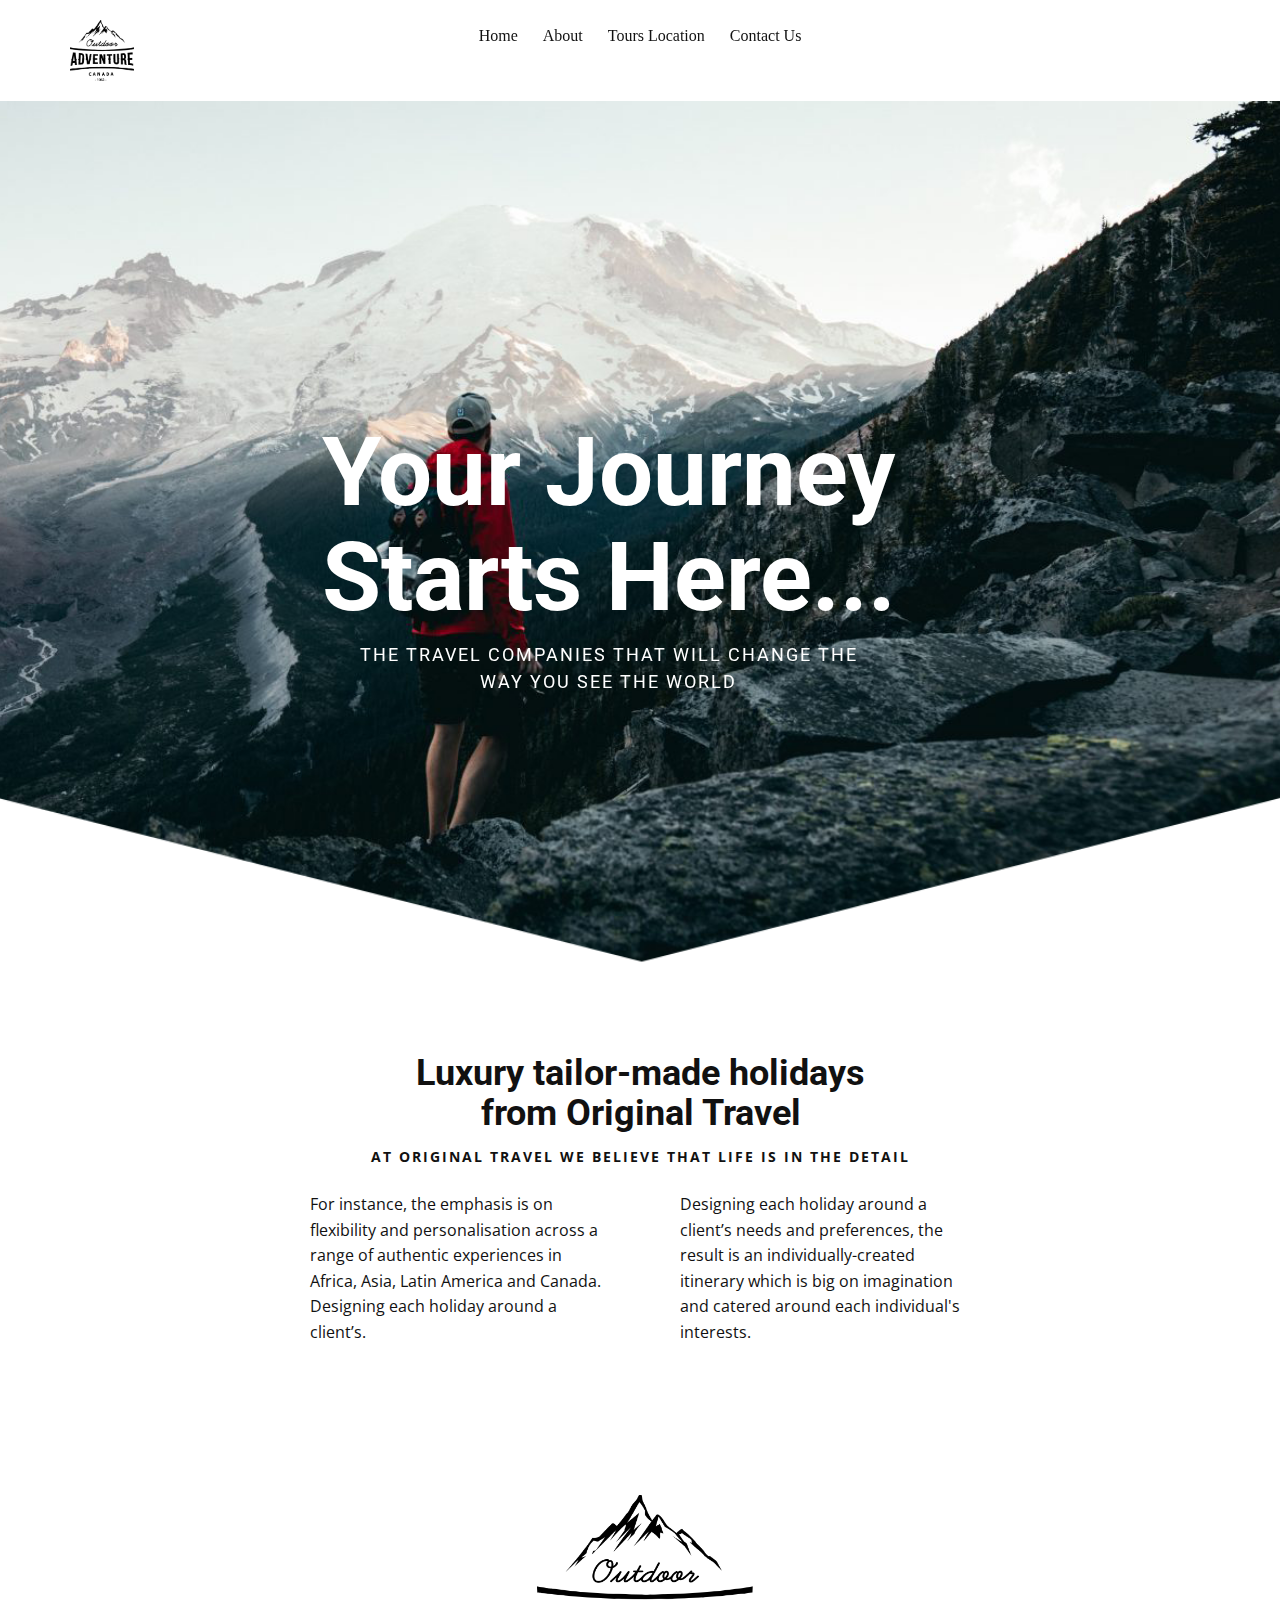
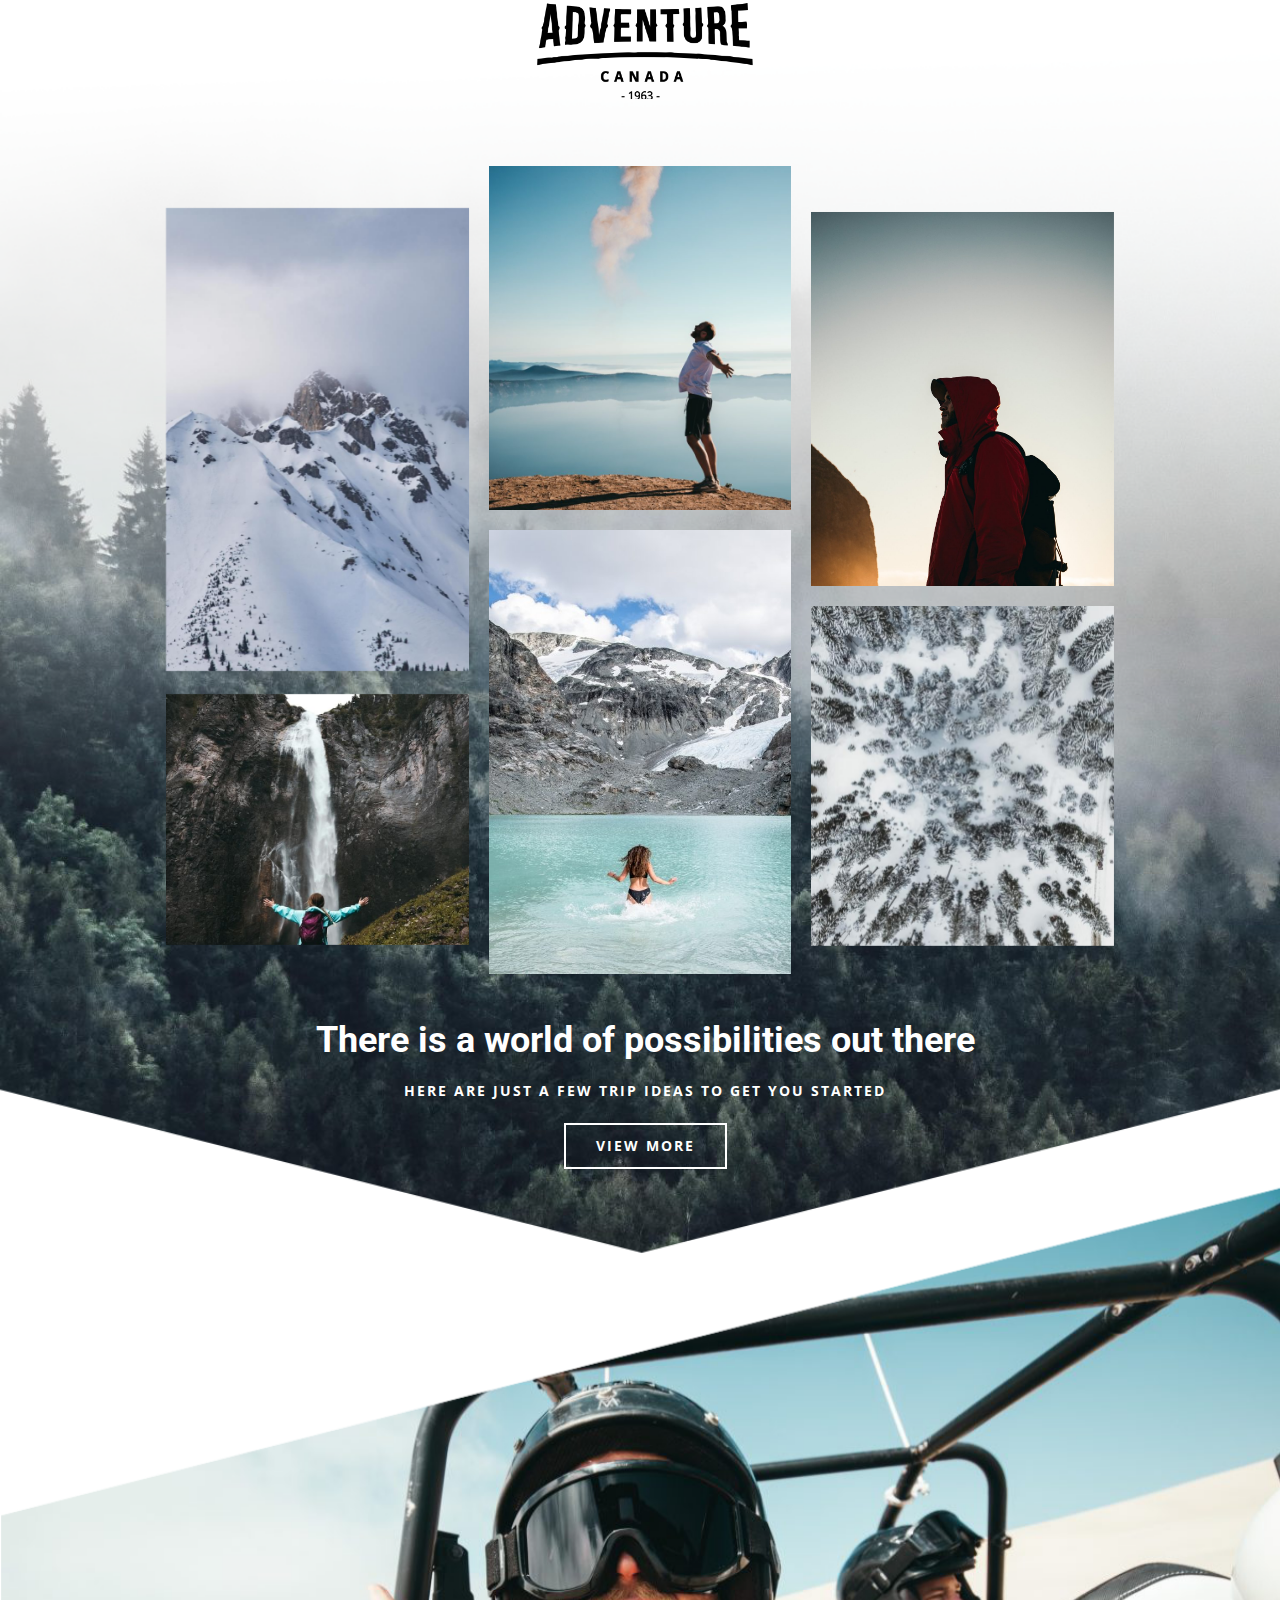
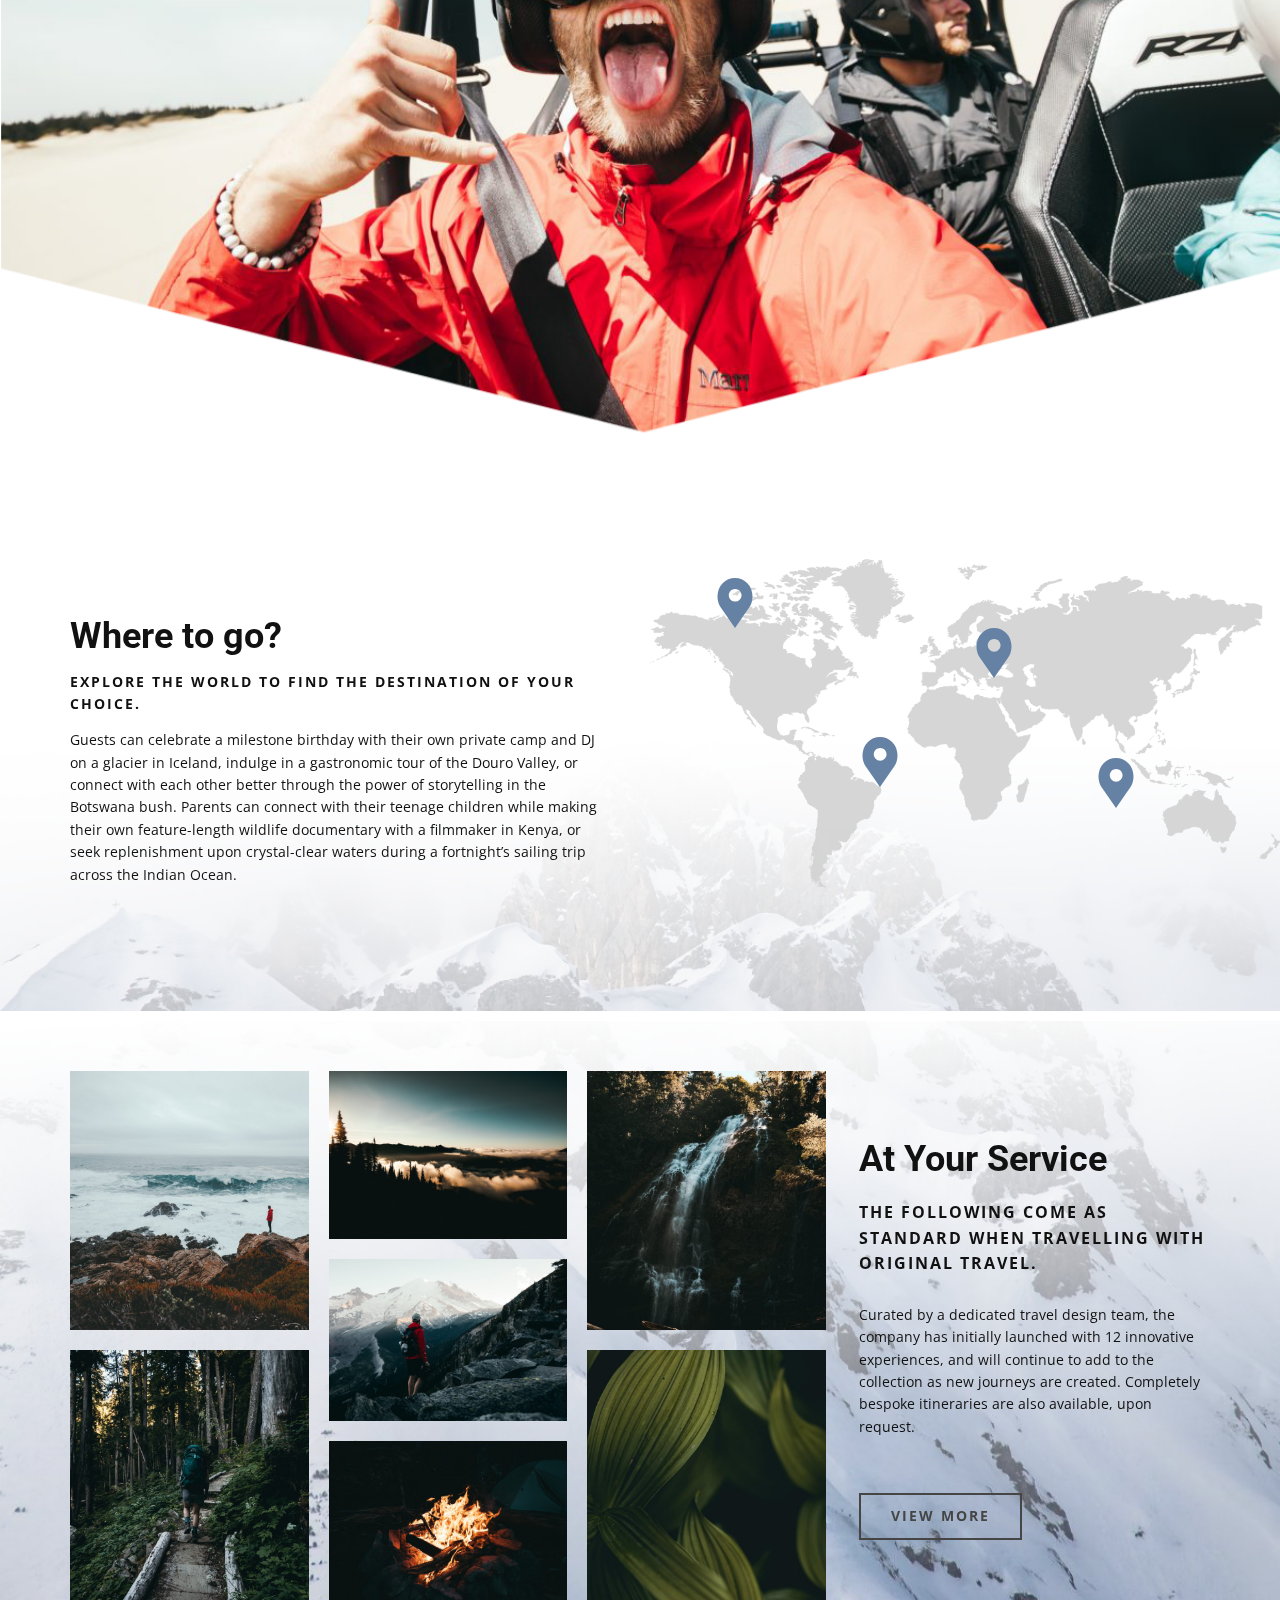
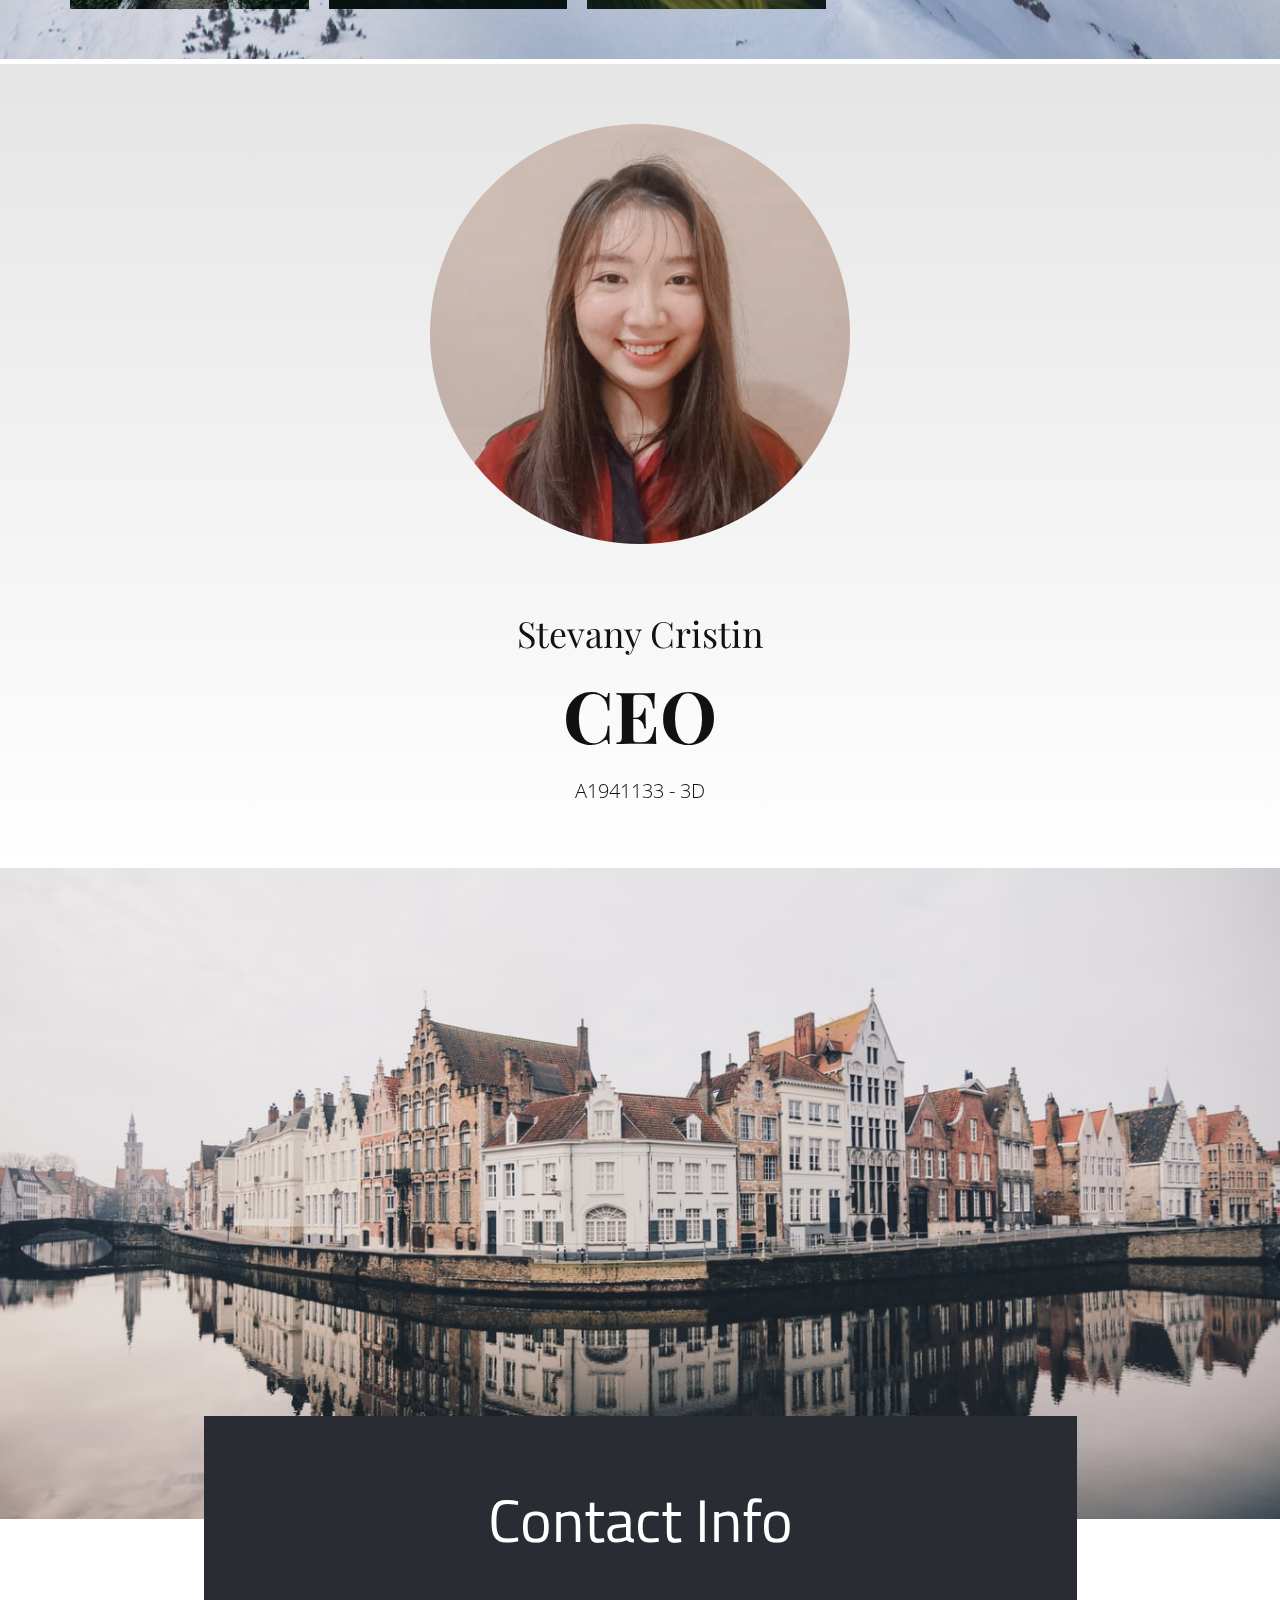
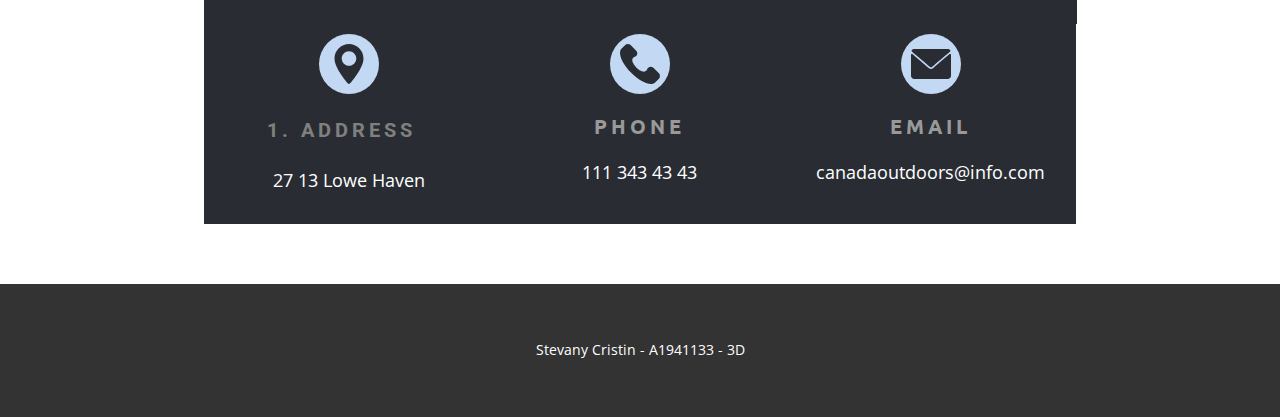
<file: index.html>
<!DOCTYPE html>
<html style="font-size: 16px;">
  <head>
    <meta name="viewport" content="width=device-width, initial-scale=1.0">
    <meta charset="utf-8">
    <meta name="keywords" content="Your Journey Starts Here..., Luxury tailor-made holidays from Original Travel, There is a world of possibilities out there, Where to go?, At Your Service">
    <meta name="description" content="">
    <meta name="page_type" content="np-template-header-footer-from-plugin">
    <title>Home</title>
    <link rel="stylesheet" href="page.css" media="screen">
<link rel="stylesheet" href="Home.css" media="screen">
    <script class="u-script" type="text/javascript" src="jquery.js" defer=""></script>
    <script class="u-script" type="text/javascript" src="page.js" defer=""></script>

    <link id="u-theme-google-font" rel="stylesheet" href="https://fonts.googleapis.com/css?family=Roboto:100,100i,300,300i,400,400i,500,500i,700,700i,900,900i|Open+Sans:300,300i,400,400i,600,600i,700,700i,800,800i">
    <link id="u-page-google-font" rel="stylesheet" href="https://fonts.googleapis.com/css?family=Playfair+Display:400,400i,700,700i,900,900i|Titillium+Web:200,200i,300,300i,400,400i,600,600i,700,700i,900|Roboto:100,100i,300,300i,400,400i,500,500i,700,700i,900,900i|Ubuntu:300,300i,400,400i,500,500i,700,700i">
    <link rel="icon" href="images/e7f30519174d8fa83955e6fcde111ddd.png" type="image/gif" sizes="16x16"> 
    
    <meta property="og:title" content="Home">
    <meta property="og:type" content="website">
    <meta name="theme-color" content="#73a3de">
    <link rel="canonical" href="index.html">
    <meta property="og:url" content="index.html">
  </head>
  <body data-home-page="Home.html" data-home-page-title="Home" class="u-body"><header class="u-clearfix u-header u-sticky u-header" id="sec-8d7c"><div class="u-clearfix u-sheet u-sheet-1">
        <nav class="u-align-center u-menu u-menu-dropdown u-nav-spacing-25 u-offcanvas u-menu-1">
          <div class="menu-collapse">
            <a class="u-btn-text u-button-style u-nav-link" href="#" style="padding: 4px 0px; font-size: calc(1em + 8px);">
              <svg class="u-svg-link" preserveAspectRatio="xMidYMin slice" viewBox="0 0 302 302" style="undefined"><use xmlns:xlink="http://www.w3.org/1999/xlink" xlink:href="#svg-7b92"></use></svg>
              <svg xmlns="http://www.w3.org/2000/svg" xmlns:xlink="http://www.w3.org/1999/xlink" version="1.1" id="svg-7b92" x="0px" y="0px" viewBox="0 0 302 302" style="enable-background:new 0 0 302 302;" xml:space="preserve" class="u-svg-content"><g><rect y="36" width="302" height="30"></rect><rect y="236" width="302" height="30"></rect><rect y="136" width="302" height="30"></rect>
</g><g></g><g></g><g></g><g></g><g></g><g></g><g></g><g></g><g></g><g></g><g></g><g></g><g></g><g></g><g></g></svg>
            </a>
          </div>
          <div class="u-custom-menu u-nav-container">
            <ul class="u-nav u-spacing-25 u-unstyled"><li class="u-nav-item"><a class="u-button-style u-nav-link" href="Home.html" style="padding: 8px 0px;">Home</a>
</li><li class="u-nav-item"><a class="u-button-style u-nav-link" href="Home.html#sec-81b7" data-page-id="363026681" style="padding: 8px 0px;">About</a>
</li><li class="u-nav-item"><a class="u-button-style u-nav-link" href="Tours-Location.html" style="padding: 8px 0px;">Tours Location</a>
</li><li class="u-nav-item"><a class="u-button-style u-nav-link" href="Home.html#carousel_9d54" data-page-id="363026681" style="padding: 8px 0px;">Contact Us</a>
</li></ul>
          </div>
          <div class="u-custom-menu u-nav-container-collapse">
            <div class="u-align-center u-black u-container-style u-inner-container-layout u-opacity u-opacity-95 u-sidenav">
              <div class="u-sidenav-overflow">
                <div class="u-menu-close"></div>
                <ul class="u-align-center u-nav u-popupmenu-items u-unstyled u-nav-2"><li class="u-nav-item"><a class="u-button-style u-nav-link" href="Home.html" style="padding: 8px 0px;">Home</a>
</li><li class="u-nav-item"><a class="u-button-style u-nav-link" href="Home.html#sec-81b7" data-page-id="363026681" style="padding: 8px 0px;">About</a>
</li><li class="u-nav-item"><a class="u-button-style u-nav-link" href="Tours-Location.html" style="padding: 8px 0px;">Tours Location</a>
</li><li class="u-nav-item"><a class="u-button-style u-nav-link" href="Home.html#carousel_9d54" data-page-id="363026681" style="padding: 8px 0px;">Contact Us</a>
</li></ul>
              </div>
            </div>
            <div class="u-black u-menu-overlay u-opacity u-opacity-70"></div>
          </div>
        </nav>
        <a href="#" class="u-image u-logo u-image-1" src="">
          <img src="images/e7f30519174d8fa83955e6fcde111ddd.png" class="u-logo-image u-logo-image-1">
        </a>
      </div></header> 
    <section class="u-clearfix u-expand-resize u-image u-section-1" id="sec-81b7">
      <div class="u-clearfix u-sheet u-sheet-1">
        <div class="u-align-center u-container-style u-expanded-width-lg u-expanded-width-md u-expanded-width-sm u-expanded-width-xs u-group u-group-1">
          <div class="u-container-layout u-valign-bottom u-container-layout-1">
            <h1 class="u-heading-font u-text u-text-body-alt-color u-title u-text-1" data-animation-name="fadeIn" data-animation-duration="1000" data-animation-delay="0">Your Journey Starts Here...</h1>
            <h6 class="u-text u-text-body-alt-color u-text-2" data-animation-name="fadeIn" data-animation-duration="1000" data-animation-delay="250">The Travel Companies That Will Change The Way You See The World</h6>
          </div>
        </div>
      </div>
    </section>
    <section class="u-clearfix u-white u-section-2" id="sec-4540">
      <div class="u-clearfix u-sheet u-sheet-1">
        <div class="u-clearfix u-expanded-width-md u-expanded-width-xs u-gutter-20 u-layout-wrap u-layout-wrap-1">
          <div class="u-layout">
            <div class="u-layout-col">
              <div class="u-size-30">
                <div class="u-layout-row">
                  <div class="u-align-center-sm u-container-style u-layout-cell u-left-cell u-right-cell u-size-60 u-layout-cell-1">
                    <div class="u-container-layout u-container-layout-1">
                      <h2 class="u-align-center-lg u-align-center-md u-align-center-xl u-align-center-xs u-text u-text-1">Luxury tailor-made holidays from Original Travel</h2>
                      <p class="u-align-center-lg u-align-center-md u-align-center-xl u-align-center-xs u-text u-text-2">At Original Travel we believe that life is in the detail</p>
                    </div>
                  </div>
                </div>
              </div>
              <div class="u-size-30">
                <div class="u-layout-row">
                  <div class="u-align-center-sm u-align-center-xs u-container-style u-layout-cell u-left-cell u-size-30 u-layout-cell-2">
                    <div class="u-container-layout u-valign-middle-sm u-valign-middle-xs u-container-layout-2">
                      <p class="u-text u-text-3">For instance, the emphasis is on flexibility and personalisation across a range of authentic experiences in Africa, Asia, Latin America and Canada. Designing each holiday around a client’s.</p>
                    </div>
                  </div>
                  <div class="u-align-center-sm u-align-center-xs u-container-style u-layout-cell u-right-cell u-size-30 u-layout-cell-3">
                    <div class="u-container-layout u-valign-middle-sm u-valign-middle-xs u-container-layout-3">
                      <p class="u-text u-text-4">Designing each holiday around a client’s needs and preferences, the result is an individually-created itinerary which is big on imagination and catered around each individual's interests.&nbsp;</p>
                    </div>
                  </div>
                </div>
              </div>
            </div>
          </div>
        </div>
      </div>
    </section>
    <section class="u-clearfix u-image u-image-contain u-section-3" id="sec-f822">
      <div class="u-clearfix u-sheet u-sheet-1">
        <img src="images/e7f30519174d8fa83955e6fcde111ddd.png" alt="" class="u-image u-image-default u-image-1" data-image-width="766" data-image-height="730">
        <div class="u-clearfix u-gutter-20 u-layout-wrap u-layout-wrap-1">
          <div class="u-layout">
            <div class="u-layout-row">
              <div class="u-size-20 u-size-30-md">
                <div class="u-layout-col">
                  <div class="u-container-style u-expand-resize u-layout-cell u-left-cell u-size-30 u-layout-cell-1" data-animation-name="fadeIn" data-animation-duration="1000" data-animation-delay="0">
                    <div class="u-container-layout">
                      <img class="u-expanded-width u-image u-image-2" src="images/5765c18309eb63c5b69a828f0081573b.jpeg">
                    </div>
                  </div>
                  <div class="u-container-style u-expand-resize u-layout-cell u-left-cell u-size-30 u-layout-cell-2">
                    <div class="u-container-layout">
                      <img class="u-expanded-width u-image u-image-3" src="images/0c531cdd36e02cad89be579e0556d38f.jpeg" data-animation-name="fadeIn" data-animation-duration="1000" data-animation-delay="0">
                    </div>
                  </div>
                </div>
              </div>
              <div class="u-size-20 u-size-30-md">
                <div class="u-layout-col">
                  <div class="u-container-style u-image u-layout-cell u-size-20 u-image-4" data-animation-name="fadeIn" data-animation-duration="1000" data-animation-delay="0">
                    <div class="u-container-layout"></div>
                  </div>
                  <div class="u-container-style u-hidden u-layout-cell u-size-20 u-layout-cell-4">
                    <div class="u-container-layout"></div>
                  </div>
                  <div class="u-container-style u-image u-layout-cell u-size-20 u-image-5" data-animation-name="fadeIn" data-animation-duration="1000" data-animation-delay="0">
                    <div class="u-container-layout"></div>
                  </div>
                </div>
              </div>
              <div class="u-size-20 u-size-60-md">
                <div class="u-layout-col">
                  <div class="u-container-style u-expand-resize u-layout-cell u-right-cell u-size-30 u-layout-cell-6">
                    <div class="u-container-layout">
                      <img class="u-expanded-width u-image u-image-6" src="images/7de6a9cf7f1e3f17e9c4431eb2aecf5b.jpeg" data-animation-name="fadeIn" data-animation-duration="1000" data-animation-delay="0">
                    </div>
                  </div>
                  <div class="u-container-style u-expand-resize u-layout-cell u-right-cell u-size-30 u-layout-cell-7">
                    <div class="u-container-layout">
                      <img class="u-expanded-width u-image u-image-7" src="images/039e5f77573daeb5bf9d94121f8120ed.jpeg" data-animation-name="fadeIn" data-animation-duration="1000" data-animation-delay="0">
                    </div>
                  </div>
                </div>
              </div>
            </div>
          </div>
        </div>
        <div class="u-align-center u-container-style u-expanded-width-xs u-group u-group-1">
          <div class="u-container-layout u-valign-middle u-container-layout-8">
            <h2 class="u-text u-text-body-alt-color u-text-1">There is a world of possibilities out there</h2>
            <p class="u-text u-text-body-alt-color u-text-2">Here are just a few trip ideas to get you started</p>
            <a href="Tours-Location.html" data-page-id="638321585" class="u-border-2 u-border-white u-btn u-button-style u-btn-1">View more</a>
          </div>
        </div>
      </div>
    </section>
    <section class="u-clearfix u-section-4" id="sec-0a56">
      <img src="images/358031b08eefaf6dd090cf867882e7b6.png" alt="" class="u-expanded-width u-image u-image-contain u-image-default u-image-1" data-animation-name="jackInTheBox" data-animation-duration="1000" data-animation-delay="0" data-animation-direction="">
      <div class="u-clearfix u-sheet u-sheet-1"></div>
    </section>
    <section class="u-clearfix u-image u-image-contain u-section-5" id="sec-f6d7">
      <div class="u-clearfix u-sheet u-sheet-1">
        <div class="u-clearfix u-expanded-width u-gutter-20 u-layout-wrap u-layout-wrap-1">
          <div class="u-gutter-0 u-layout">
            <div class="u-layout-row">
              <div class="u-align-center-sm u-align-left-lg u-align-left-md u-align-left-xl u-align-left-xs u-container-style u-layout-cell u-left-cell u-size-30 u-layout-cell-1" data-animation-name="fadeIn" data-animation-duration="1000" data-animation-delay="0">
                <div class="u-container-layout u-valign-middle u-container-layout-1">
                  <h2 class="u-text u-text-1">Where to go?</h2>
                  <p class="u-text u-text-2">Explore the world to find the destination of your choice.</p>
                  <p class="u-text u-text-3">Guests can celebrate a milestone birthday with their own private camp and DJ on a glacier in Iceland, indulge in a gastronomic tour of the Douro Valley, or connect with each other better through the power of storytelling
                                    in the Botswana bush.&nbsp;Parents can connect with their teenage children while making their own feature-length wildlife documentary with a filmmaker in Kenya, or seek replenishment upon crystal-clear waters during
                                    a fortnight’s sailing trip across the Indian Ocean.</p>
                </div>
              </div>
              <div class="u-container-style u-hidden-sm u-hidden-xs u-layout-cell u-right-cell u-size-30 u-layout-cell-2">
                <div class="u-container-layout">
                  <img src="images/c1ae1fd2697c8ef94d63084207a803de.png" alt="" class="u-image u-image-default u-opacity u-opacity-90 u-image-1" data-image-width="950" data-image-height="510"><span class="u-align-left-lg u-align-left-sm u-align-left-xl u-align-left-xs u-icon u-icon-circle u-text-palette-1-dark-1 u-icon-1" data-animation-name="slideIn" data-animation-duration="1000" data-animation-delay="750" data-animation-direction="Down"><svg class="u-svg-link" preserveAspectRatio="xMidYMin slice" viewBox="0 0 54.757 54.757" style="undefined"><use xmlns:xlink="http://www.w3.org/1999/xlink" xlink:href="#svg-9711"></use></svg><svg xmlns="http://www.w3.org/2000/svg" xmlns:xlink="http://www.w3.org/1999/xlink" version="1.1" id="svg-9711" x="0px" y="0px" viewBox="0 0 54.757 54.757" style="enable-background:new 0 0 54.757 54.757;" xml:space="preserve" class="u-svg-content"><path d="M40.94,5.617C37.318,1.995,32.502,0,27.38,0c-5.123,0-9.938,1.995-13.56,5.617c-6.703,6.702-7.536,19.312-1.804,26.952  L27.38,54.757L42.721,32.6C48.476,24.929,47.643,12.319,40.94,5.617z M27.557,26c-3.859,0-7-3.141-7-7s3.141-7,7-7s7,3.141,7,7  S31.416,26,27.557,26z"></path><g></g><g></g><g></g><g></g><g></g><g></g><g></g><g></g><g></g><g></g><g></g><g></g><g></g><g></g><g></g></svg></span><span class="u-icon u-icon-circle u-text-palette-1-dark-1 u-icon-2" data-animation-name="slideIn" data-animation-duration="1000" data-animation-delay="0" data-animation-direction="Down"><svg class="u-svg-link" preserveAspectRatio="xMidYMin slice" viewBox="0 0 54.757 54.757" style="undefined"><use xmlns:xlink="http://www.w3.org/1999/xlink" xlink:href="#svg-9711"></use></svg><svg xmlns="http://www.w3.org/2000/svg" xmlns:xlink="http://www.w3.org/1999/xlink" version="1.1" id="svg-9711" x="0px" y="0px" viewBox="0 0 54.757 54.757" style="enable-background:new 0 0 54.757 54.757;" xml:space="preserve" class="u-svg-content"><path d="M40.94,5.617C37.318,1.995,32.502,0,27.38,0c-5.123,0-9.938,1.995-13.56,5.617c-6.703,6.702-7.536,19.312-1.804,26.952  L27.38,54.757L42.721,32.6C48.476,24.929,47.643,12.319,40.94,5.617z M27.557,26c-3.859,0-7-3.141-7-7s3.141-7,7-7s7,3.141,7,7  S31.416,26,27.557,26z"></path><g></g><g></g><g></g><g></g><g></g><g></g><g></g><g></g><g></g><g></g><g></g><g></g><g></g><g></g><g></g></svg></span><span class="u-icon u-icon-circle u-text-palette-5-base u-icon-3" data-animation-name="slideIn" data-animation-duration="1000" data-animation-delay="500" data-animation-direction="Down"><svg class="u-svg-link" preserveAspectRatio="xMidYMin slice" viewBox="0 0 54.757 54.757" style="undefined"><use xmlns:xlink="http://www.w3.org/1999/xlink" xlink:href="#svg-9711"></use></svg><svg xmlns="http://www.w3.org/2000/svg" xmlns:xlink="http://www.w3.org/1999/xlink" version="1.1" id="svg-9711" x="0px" y="0px" viewBox="0 0 54.757 54.757" style="enable-background:new 0 0 54.757 54.757;" xml:space="preserve" class="u-svg-content"><path d="M40.94,5.617C37.318,1.995,32.502,0,27.38,0c-5.123,0-9.938,1.995-13.56,5.617c-6.703,6.702-7.536,19.312-1.804,26.952  L27.38,54.757L42.721,32.6C48.476,24.929,47.643,12.319,40.94,5.617z M27.557,26c-3.859,0-7-3.141-7-7s3.141-7,7-7s7,3.141,7,7  S31.416,26,27.557,26z"></path><g></g><g></g><g></g><g></g><g></g><g></g><g></g><g></g><g></g><g></g><g></g><g></g><g></g><g></g><g></g></svg></span><span class="u-icon u-icon-circle u-text-custom-color-1 u-icon-4" data-animation-name="slideIn" data-animation-duration="1000" data-animation-delay="250" data-animation-direction="Down"><svg class="u-svg-link" preserveAspectRatio="xMidYMin slice" viewBox="0 0 54.757 54.757" style="undefined"><use xmlns:xlink="http://www.w3.org/1999/xlink" xlink:href="#svg-9711"></use></svg><svg xmlns="http://www.w3.org/2000/svg" xmlns:xlink="http://www.w3.org/1999/xlink" version="1.1" id="svg-9711" x="0px" y="0px" viewBox="0 0 54.757 54.757" style="enable-background:new 0 0 54.757 54.757;" xml:space="preserve" class="u-svg-content"><path d="M40.94,5.617C37.318,1.995,32.502,0,27.38,0c-5.123,0-9.938,1.995-13.56,5.617c-6.703,6.702-7.536,19.312-1.804,26.952  L27.38,54.757L42.721,32.6C48.476,24.929,47.643,12.319,40.94,5.617z M27.557,26c-3.859,0-7-3.141-7-7s3.141-7,7-7s7,3.141,7,7  S31.416,26,27.557,26z"></path><g></g><g></g><g></g><g></g><g></g><g></g><g></g><g></g><g></g><g></g><g></g><g></g><g></g><g></g><g></g></svg></span>
                </div>
              </div>
            </div>
          </div>
        </div>
      </div>
    </section>
    <section class="u-clearfix u-image u-image-contain u-section-6" id="sec-f03f">
      <div class="u-clearfix u-sheet u-sheet-1">
        <div class="u-clearfix u-gutter-20 u-layout-wrap u-layout-wrap-1">
          <div class="u-layout">
            <div class="u-layout-row">
              <div class="u-size-20 u-size-30-md">
                <div class="u-layout-col">
                  <div class="u-container-style u-effect-hover-liftUp u-image u-layout-cell u-left-cell u-size-30 u-image-1" data-animation-name="fadeIn" data-animation-duration="1000" data-animation-delay="0">
                    <div class="u-background-effect u-expanded">
                      <div class="u-background-effect-image u-expanded u-image u-image-2"></div>
                    </div>
                    <div class="u-container-layout"></div>
                  </div>
                  <div class="u-container-style u-effect-hover-zoom u-layout-cell u-left-cell u-size-30 u-layout-cell-2">
                    <div class="u-background-effect u-expanded">
                      <div class="u-background-effect-image u-expanded u-image u-image-3"></div>
                    </div>
                    <div class="u-container-layout"></div>
                  </div>
                </div>
              </div>
              <div class="u-size-20 u-size-30-md">
                <div class="u-layout-col">
                  <div class="u-container-style u-effect-hover-zoom u-hidden-sm u-hidden-xs u-layout-cell u-size-20 u-layout-cell-3">
                    <div class="u-background-effect u-expanded">
                      <div class="u-background-effect-image u-expanded u-image u-image-4"></div>
                    </div>
                    <div class="u-container-layout"></div>
                  </div>
                  <div class="u-container-style u-effect-hover-zoom u-hidden-sm u-hidden-xs u-layout-cell u-size-20 u-layout-cell-4">
                    <div class="u-background-effect u-expanded">
                      <div class="u-background-effect-image u-expanded u-image u-image-5"></div>
                    </div>
                    <div class="u-container-layout"></div>
                  </div>
                  <div class="u-container-style u-effect-hover-zoom u-hidden-sm u-hidden-xs u-layout-cell u-size-20 u-layout-cell-5">
                    <div class="u-background-effect u-expanded">
                      <div class="u-background-effect-image u-expanded u-image u-image-6"></div>
                    </div>
                    <div class="u-container-layout"></div>
                  </div>
                </div>
              </div>
              <div class="u-size-20 u-size-60-md">
                <div class="u-layout-col">
                  <div class="u-container-style u-hidden-md u-hidden-sm u-hidden-xs u-image u-layout-cell u-right-cell u-size-30 u-image-7">
                    <div class="u-container-layout"></div>
                  </div>
                  <div class="u-container-style u-effect-hover-zoom u-hidden-md u-hidden-sm u-hidden-xs u-layout-cell u-right-cell u-size-30 u-layout-cell-7">
                    <div class="u-background-effect u-expanded">
                      <div class="u-background-effect-image u-expanded u-image u-image-8"></div>
                    </div>
                    <div class="u-container-layout"></div>
                  </div>
                </div>
              </div>
            </div>
          </div>
        </div>
        <div class="u-container-style u-expanded-width-xs u-group u-group-1" data-animation-name="slideIn" data-animation-duration="1250" data-animation-delay="250" data-animation-direction="Right">
          <div class="u-container-layout u-valign-middle-lg u-valign-middle-xl u-container-layout-8">
            <h2 class="u-text u-text-1">At Your Service</h2>
            <p class="u-text u-text-2">The following come as standard when travelling with Original Travel.</p>
            <p class="u-text u-text-3">Curated by a dedicated&nbsp;travel design team, the company has initially launched with 12 innovative experiences, and will continue to add to the collection as new journeys are created. Completely bespoke itineraries are also available,
                        upon request.</p>
            <a href="Tours-Location.html" data-page-id="638321585" class="u-border-2 u-border-grey-dark-1 u-btn u-button-style u-btn-1">view more</a>
          </div>
        </div>
      </div>
    </section>
    <section class="u-align-center u-clearfix u-gradient u-section-7" id="carousel_71f4">
      <div class="u-clearfix u-sheet u-sheet-1">
        <div alt="" class="u-image u-image-circle u-image-1" data-image-width="864" data-image-height="1152" data-animation-name="fadeIn" data-animation-duration="1000" data-animation-delay="0"></div>
        <div class="u-container-style u-group u-group-1">
          <div class="u-container-layout u-container-layout-1">
            <h4 class="u-align-center u-custom-font u-font-playfair-display u-text u-text-1" data-animation-name="fadeIn" data-animation-duration="1000" data-animation-delay="0">Stevany Cristin</h4>
            <h1 class="u-align-center u-custom-font u-font-playfair-display u-text u-text-2" data-animation-name="fadeIn" data-animation-duration="1000" data-animation-delay="0">CEO</h1>
            <p class="u-align-center u-text u-text-3" data-animation-name="fadeIn" data-animation-duration="1000" data-animation-delay="0">A1941133 - 3D</p>
          </div>
        </div>
      </div>
    </section>
    <section class="u-align-center u-clearfix u-valign-top-xl u-white u-section-8" id="carousel_9d54">
      <img class="u-expand-resize u-expanded-width u-image u-image-1" src="images/photo15157846386883f7e90ebb446.jpg">
      <div class="u-clearfix u-layout-wrap u-layout-wrap-1">
        <div class="u-layout">
          <div class="u-layout-col">
            <div class="u-size-30">
              <div class="u-layout-row">
                <div class="u-align-center u-container-style u-layout-cell u-left-cell u-palette-2-dark-3 u-right-cell u-size-60 u-layout-cell-1">
                  <div class="u-container-layout u-valign-middle u-container-layout-1">
                    <h2 class="u-custom-font u-font-titillium-Web u-text u-text-default u-text-1">Contact Info</h2>
                  </div>
                </div>
              </div>
            </div>
            <div class="u-size-30">
              <div class="u-layout-row">
                <div class="u-align-center u-container-style u-layout-cell u-left-cell u-palette-2-dark-3 u-size-20 u-layout-cell-2">
                  <div class="u-container-layout u-valign-top u-container-layout-2"><span class="u-icon u-icon-circle u-palette-1-light-2 u-spacing-10 u-text-palette-2-dark-3 u-icon-1"><svg class="u-svg-link" preserveAspectRatio="xMidYMin slice" viewBox="0 0 512 512" style=""><use xmlns:xlink="http://www.w3.org/1999/xlink" xlink:href="#svg-7aa7"></use></svg><svg xmlns="http://www.w3.org/2000/svg" xmlns:xlink="http://www.w3.org/1999/xlink" version="1.1" id="svg-7aa7" x="0px" y="0px" viewBox="0 0 512 512" style="enable-background:new 0 0 512 512;" xml:space="preserve" class="u-svg-content"><g><g><path d="M256,0C153.755,0,70.573,83.182,70.573,185.426c0,126.888,165.939,313.167,173.004,321.035    c6.636,7.391,18.222,7.378,24.846,0c7.065-7.868,173.004-194.147,173.004-321.035C441.425,83.182,358.244,0,256,0z M256,278.719    c-51.442,0-93.292-41.851-93.292-93.293S204.559,92.134,256,92.134s93.291,41.851,93.291,93.293S307.441,278.719,256,278.719z"></path>
</g>
</g><g></g><g></g><g></g><g></g><g></g><g></g><g></g><g></g><g></g><g></g><g></g><g></g><g></g><g></g><g></g></svg></span>
                    <ol class="u-text u-text-default u-text-grey-50 u-text-2">
                      <li>Address</li>
                    </ol>
                    <p class="u-text u-text-default u-text-3">27 13 Lowe Haven</p>
                  </div>
                </div>
                <div class="u-align-center u-container-style u-layout-cell u-palette-2-dark-3 u-size-20 u-layout-cell-3">
                  <div class="u-container-layout u-valign-top u-container-layout-3"><span class="u-icon u-icon-circle u-palette-1-light-2 u-spacing-10 u-text-palette-2-dark-3 u-icon-2"><svg class="u-svg-link" preserveAspectRatio="xMidYMin slice" viewBox="0 0 513.64 513.64" style=""><use xmlns:xlink="http://www.w3.org/1999/xlink" xlink:href="#svg-aa8a"></use></svg><svg xmlns="http://www.w3.org/2000/svg" xmlns:xlink="http://www.w3.org/1999/xlink" version="1.1" id="svg-aa8a" x="0px" y="0px" viewBox="0 0 513.64 513.64" style="enable-background:new 0 0 513.64 513.64;" xml:space="preserve" class="u-svg-content"><g><g><path d="M499.66,376.96l-71.68-71.68c-25.6-25.6-69.12-15.359-79.36,17.92c-7.68,23.041-33.28,35.841-56.32,30.72    c-51.2-12.8-120.32-79.36-133.12-133.12c-7.68-23.041,7.68-48.641,30.72-56.32c33.28-10.24,43.52-53.76,17.92-79.36l-71.68-71.68    c-20.48-17.92-51.2-17.92-69.12,0l-48.64,48.64c-48.64,51.2,5.12,186.88,125.44,307.2c120.32,120.32,256,176.641,307.2,125.44    l48.64-48.64C517.581,425.6,517.581,394.88,499.66,376.96z"></path>
</g>
</g><g></g><g></g><g></g><g></g><g></g><g></g><g></g><g></g><g></g><g></g><g></g><g></g><g></g><g></g><g></g></svg></span>
                    <h5 class="u-custom-font u-font-ubuntu u-text u-text-default u-text-grey-40 u-text-4">phone</h5>
                    <p class="u-text u-text-default u-text-5">111 343 43 43</p>
                  </div>
                </div>
                <div class="u-align-center u-container-style u-layout-cell u-palette-2-dark-3 u-right-cell u-size-20 u-layout-cell-4">
                  <div class="u-container-layout u-valign-top u-container-layout-4"><span class="u-icon u-icon-circle u-palette-1-light-2 u-spacing-10 u-text-palette-2-dark-3 u-icon-3"><svg class="u-svg-link" preserveAspectRatio="xMidYMin slice" viewBox="0 0 512 512" style=""><use xmlns:xlink="http://www.w3.org/1999/xlink" xlink:href="#svg-eba9"></use></svg><svg xmlns="http://www.w3.org/2000/svg" xmlns:xlink="http://www.w3.org/1999/xlink" version="1.1" id="svg-eba9" x="0px" y="0px" viewBox="0 0 512 512" style="enable-background:new 0 0 512 512;" xml:space="preserve" class="u-svg-content"><g><g><g><path d="M10.688,95.156C80.958,154.667,204.26,259.365,240.5,292.01c4.865,4.406,10.083,6.646,15.5,6.646     c5.406,0,10.615-2.219,15.469-6.604c36.271-32.677,159.573-137.385,229.844-196.896c4.375-3.698,5.042-10.198,1.5-14.719     C494.625,69.99,482.417,64,469.333,64H42.667c-13.083,0-25.292,5.99-33.479,16.438C5.646,84.958,6.313,91.458,10.688,95.156z"></path><path d="M505.813,127.406c-3.781-1.76-8.229-1.146-11.375,1.542C416.51,195.01,317.052,279.688,285.76,307.885     c-17.563,15.854-41.938,15.854-59.542-0.021c-33.354-30.052-145.042-125-208.656-178.917c-3.167-2.688-7.625-3.281-11.375-1.542     C2.417,129.156,0,132.927,0,137.083v268.25C0,428.865,19.135,448,42.667,448h426.667C492.865,448,512,428.865,512,405.333     v-268.25C512,132.927,509.583,129.146,505.813,127.406z"></path>
</g>
</g>
</g><g></g><g></g><g></g><g></g><g></g><g></g><g></g><g></g><g></g><g></g><g></g><g></g><g></g><g></g><g></g></svg></span>
                    <h5 class="u-custom-font u-font-ubuntu u-text u-text-default u-text-grey-40 u-text-6">email</h5>
                    <p class="u-text u-text-default u-text-7">canadaoutdoors@info.com</p>
                  </div>
                </div>
              </div>
            </div>
          </div>
        </div>
      </div>
    </section>
      
    <footer class="u-clearfix u-footer u-grey-80" id="sec-b827"><div class="u-clearfix u-sheet u-sheet-1">
        <div class="u-align-center u-container-style u-group u-group-1">
          <div class="u-container-layout u-valign-middle u-container-layout-1">
            <p class="u-small-text u-text u-text-1">Stevany Cristin - A1941133 - 3D</p>
          </div>
        </div>
      </div></footer>
  </body>
</html>
</file>
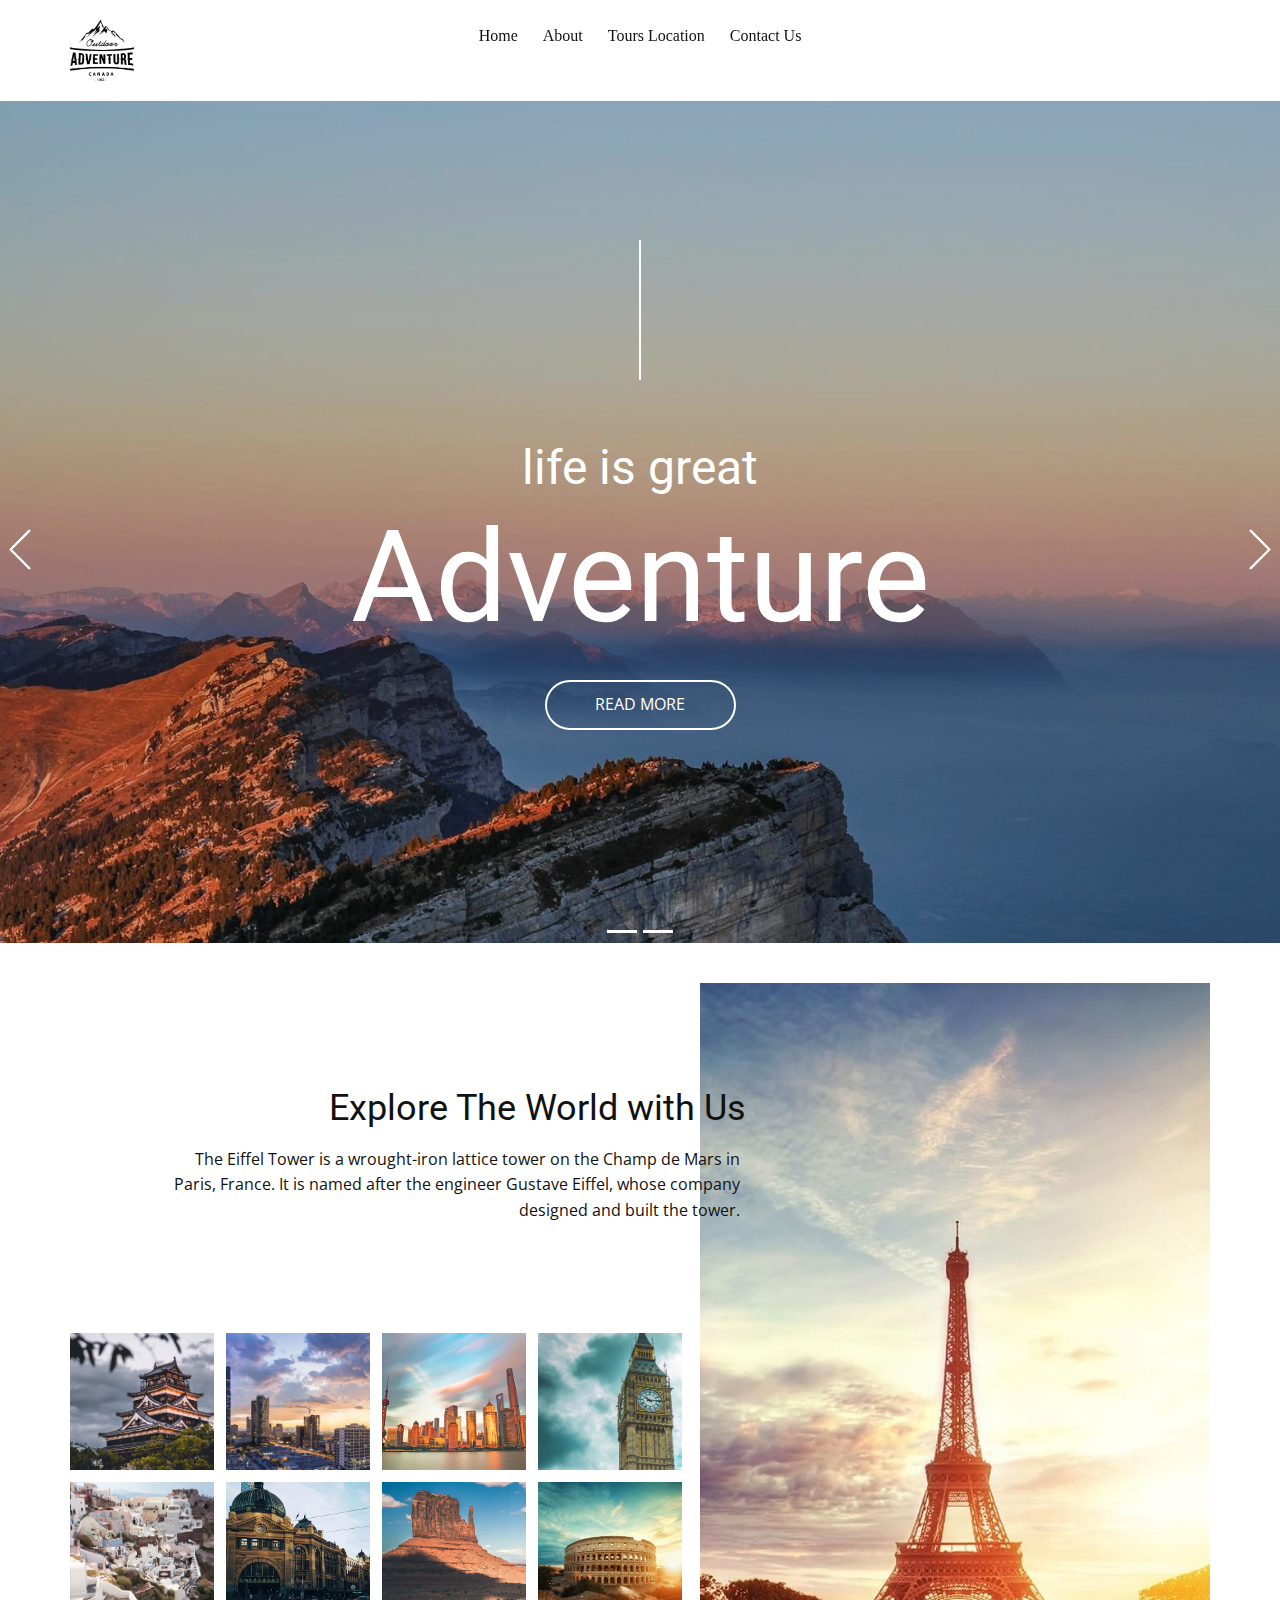
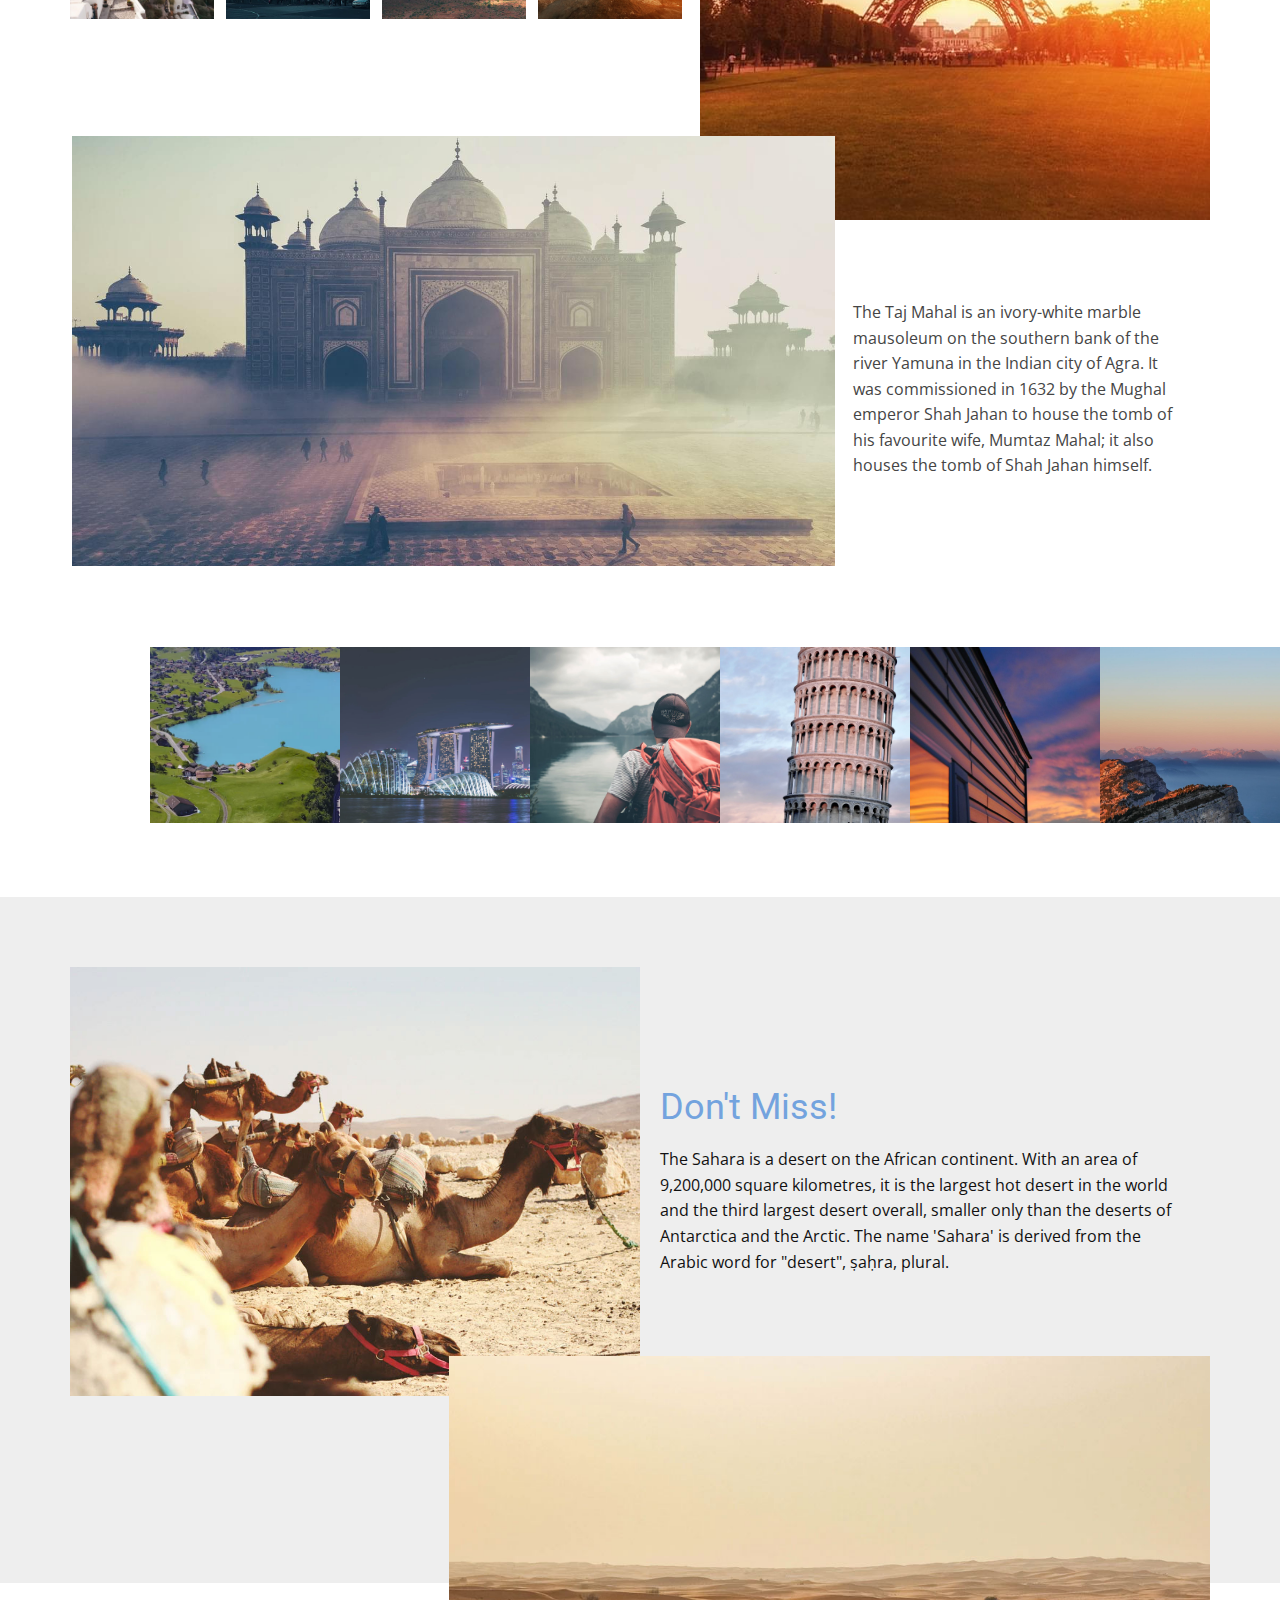
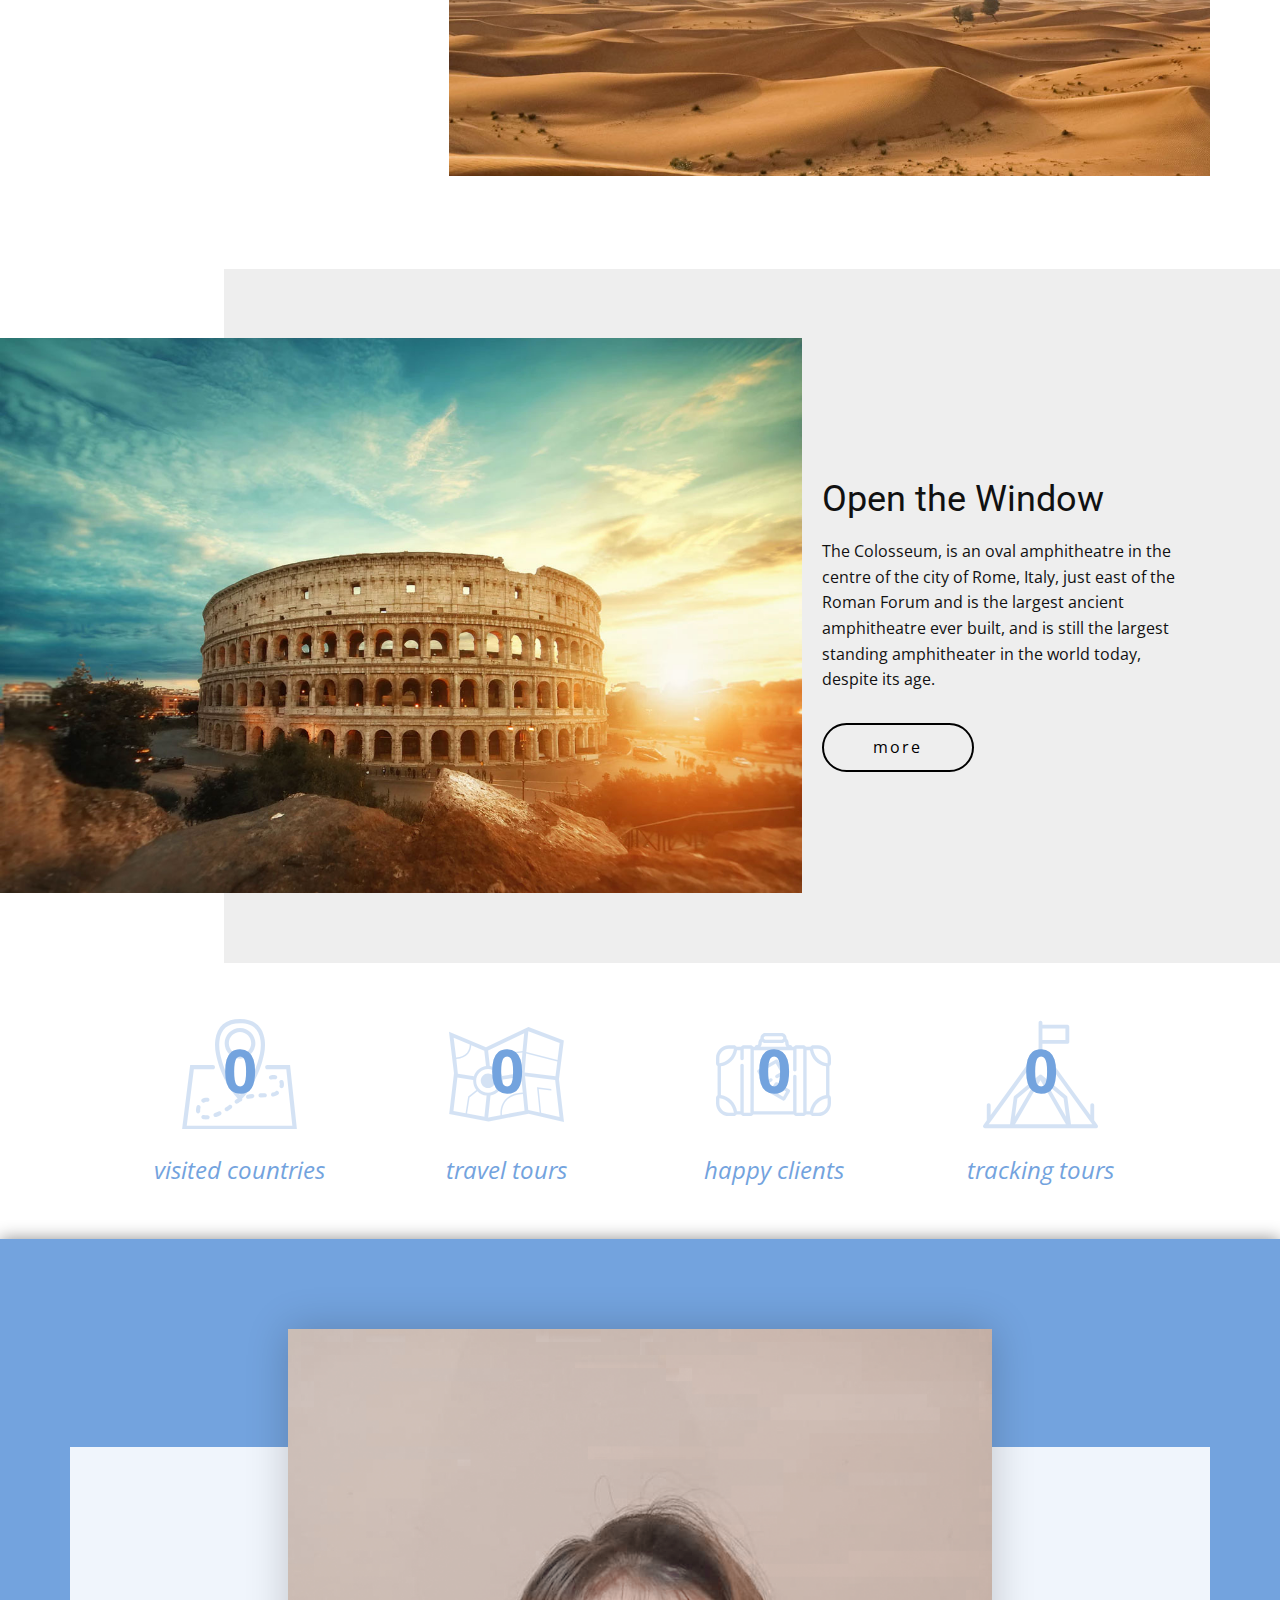
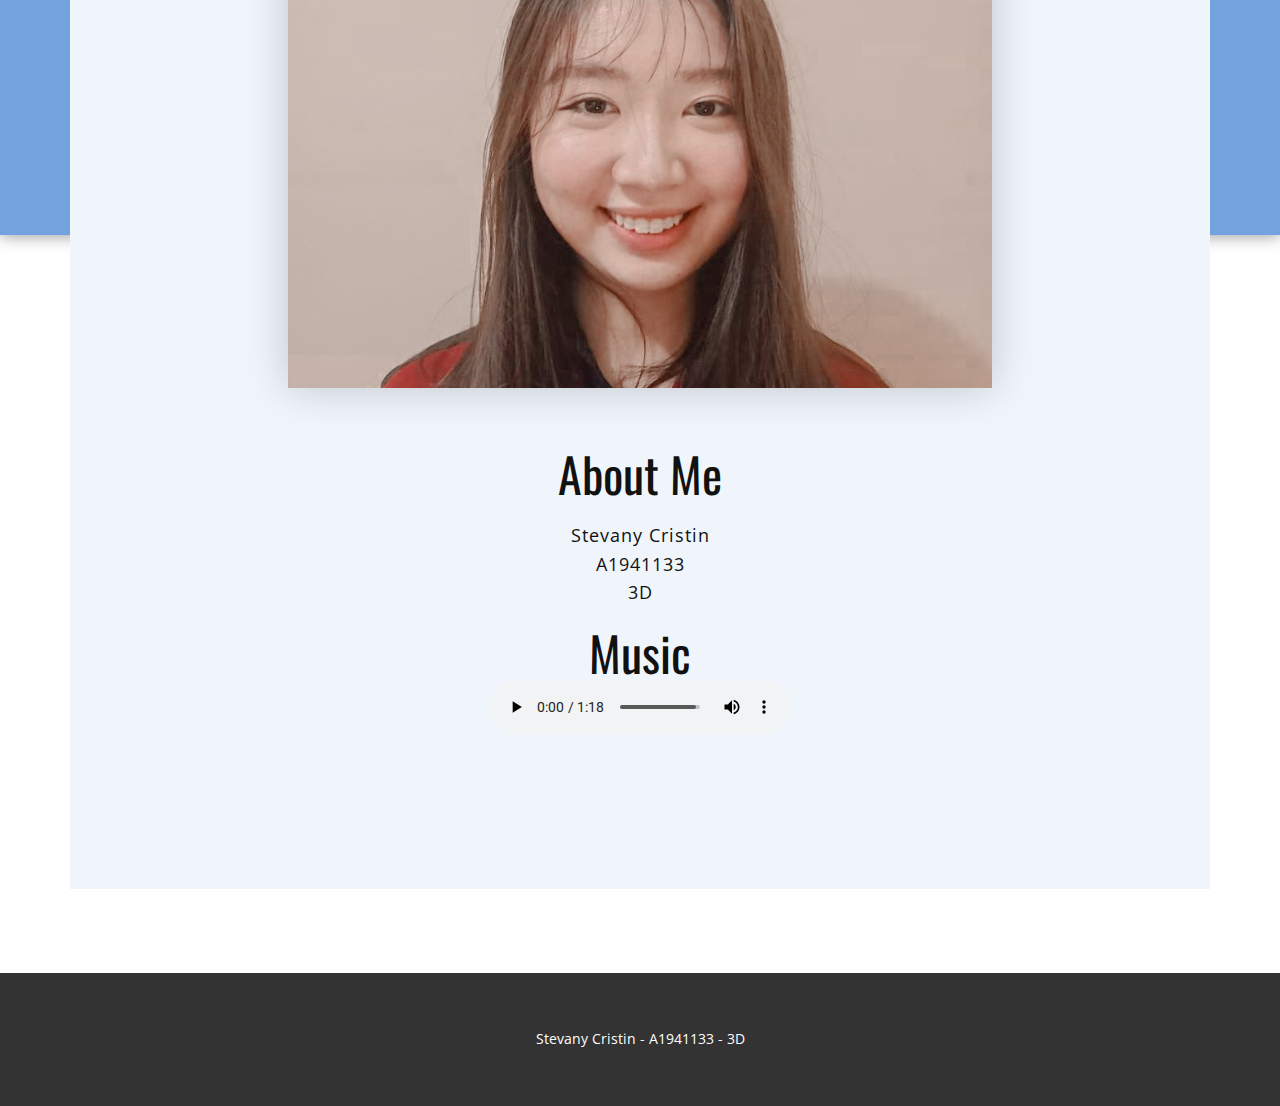
<file: Tours-Location.html>
<!DOCTYPE html>
<html style="font-size: 16px;">
  <head>
    <meta name="viewport" content="width=device-width, initial-scale=1.0">
    <meta charset="utf-8">
    <meta name="keywords" content="Adventure, Exploring, Adventure, Explore The World with Us, Don't Miss!, Open the Window, Explore More">
    <meta name="description" content="">
    <link rel="icon" href="images/e7f30519174d8fa83955e6fcde111ddd.png" type="image/gif" sizes="16x16"> 
    <title>Tours Location</title>
    <link rel="stylesheet" href="page.css" media="screen">
<link rel="stylesheet" href="Tours-Location.css" media="screen">
    <script class="u-script" type="text/javascript" src="jquery.js" defer=""></script>
    <script class="u-script" type="text/javascript" src="page.js" defer=""></script>
    
    
    <link id="u-theme-google-font" rel="stylesheet" href="https://fonts.googleapis.com/css?family=Roboto:100,100i,300,300i,400,400i,500,500i,700,700i,900,900i|Open+Sans:300,300i,400,400i,600,600i,700,700i,800,800i">
    <link id="u-page-google-font" rel="stylesheet" href="https://fonts.googleapis.com/css?family=Oswald:200,300,400,500,600,700">
    
    <meta property="og:title" content="Tours Location">
    <meta property="og:type" content="website">
    <meta name="theme-color" content="#73a3de">
    <link rel="canonical" href="index.html">
    <meta property="og:url" content="index.html">
  </head>
  <body class="u-backlink-hidden u-body"><header class="u-clearfix u-header u-sticky u-header" id="sec-8d7c"><div class="u-clearfix u-sheet u-sheet-1">
        <nav class="u-align-center u-menu u-menu-dropdown u-nav-spacing-25 u-offcanvas u-menu-1">
          <div class="menu-collapse">
            <a class="u-btn-text u-button-style u-nav-link" href="#" style="padding: 4px 0px; font-size: calc(1em + 8px);">
              <svg class="u-svg-link" preserveAspectRatio="xMidYMin slice" viewBox="0 0 302 302" style="undefined"><use xmlns:xlink="http://www.w3.org/1999/xlink" xlink:href="#svg-7b92"></use></svg>
              <svg xmlns="http://www.w3.org/2000/svg" xmlns:xlink="http://www.w3.org/1999/xlink" version="1.1" id="svg-7b92" x="0px" y="0px" viewBox="0 0 302 302" style="enable-background:new 0 0 302 302;" xml:space="preserve" class="u-svg-content"><g><rect y="36" width="302" height="30"></rect><rect y="236" width="302" height="30"></rect><rect y="136" width="302" height="30"></rect>
</g><g></g><g></g><g></g><g></g><g></g><g></g><g></g><g></g><g></g><g></g><g></g><g></g><g></g><g></g><g></g></svg>
            </a>
          </div>
          <div class="u-custom-menu u-nav-container">
            <ul class="u-nav u-spacing-25 u-unstyled"><li class="u-nav-item"><a class="u-button-style u-nav-link" href="Home.html" style="padding: 8px 0px;">Home</a>
</li><li class="u-nav-item"><a class="u-button-style u-nav-link" href="Home.html#sec-81b7" data-page-id="363026681" style="padding: 8px 0px;">About</a>
</li><li class="u-nav-item"><a class="u-button-style u-nav-link" href="Tours-Location.html" style="padding: 8px 0px;">Tours Location</a>
</li><li class="u-nav-item"><a class="u-button-style u-nav-link" href="Home.html#carousel_9d54" data-page-id="363026681" style="padding: 8px 0px;">Contact Us</a>
</li></ul>
          </div>
          <div class="u-custom-menu u-nav-container-collapse">
            <div class="u-align-center u-black u-container-style u-inner-container-layout u-opacity u-opacity-95 u-sidenav">
              <div class="u-sidenav-overflow">
                <div class="u-menu-close"></div>
                <ul class="u-align-center u-nav u-popupmenu-items u-unstyled u-nav-2"><li class="u-nav-item"><a class="u-button-style u-nav-link" href="Home.html" style="padding: 8px 0px;">Home</a>
</li><li class="u-nav-item"><a class="u-button-style u-nav-link" href="Home.html#sec-81b7" data-page-id="363026681" style="padding: 8px 0px;">About</a>
</li><li class="u-nav-item"><a class="u-button-style u-nav-link" href="Tours-Location.html" style="padding: 8px 0px;">Tours Location</a>
</li><li class="u-nav-item"><a class="u-button-style u-nav-link" href="Home.html#carousel_9d54" data-page-id="363026681" style="padding: 8px 0px;">Contact Us</a>
</li></ul>
              </div>
            </div>
            <div class="u-black u-menu-overlay u-opacity u-opacity-70"></div>
          </div>
        </nav>
        <a href="#" class="u-image u-logo u-image-1" src="">
          <img src="images/e7f30519174d8fa83955e6fcde111ddd.png" class="u-logo-image u-logo-image-1">
        </a>
      </div></header> 
    <section id="carousel_8475" class="u-carousel u-slide u-block-a642-1" data-u-ride="carousel" data-interval="5000">
      <ol class="u-absolute-hcenter u-carousel-indicators u-block-a642-2">
        <li data-u-target="#carousel_8475" data-u-slide-to="0" class="u-active u-white"></li>
        <li data-u-target="#carousel_8475" class="u-white" data-u-slide-to="1"></li>
      </ol>
      <div class="u-carousel-inner" role="listbox">
        <div class="u-active u-carousel-item u-clearfix u-image u-shading u-typography-Normal--Introduction u-section-1-1" src="">
          <div class="u-clearfix u-sheet u-sheet-1">
            <div class="u-align-center u-container-style u-expanded-width-md u-expanded-width-xs u-group u-similar-fill u-group-1">
              <div class="u-container-layout u-valign-middle u-container-layout-1">
                <div class="u-border-2 u-border-white u-line u-line-vertical u-line-1"></div>
                <h3 class="u-text u-text-white u-text-1">life is great</h3>
                <h1 class="u-expanded-width u-text u-text-white u-text-2">Adventure</h1>
                <a href="Tours-Location.html#sec-4f73" data-page-id="638321585" class="u-border-2 u-border-white u-btn u-btn-round u-button-style u-custom u-radius-31 u-btn-1">read more</a>
              </div>
            </div>
          </div>
        </div>
        <div class="u-carousel-item u-clearfix u-image u-shading u-typography-Normal--Introduction u-section-1-2" src="">
          <div class="u-clearfix u-sheet u-sheet-1">
            <div class="u-align-center-lg u-align-center-md u-align-center-xl u-align-center-xs u-container-style u-expanded-width-md u-expanded-width-xs u-group u-similar-fill u-group-1">
              <div class="u-container-layout u-valign-middle u-container-layout-1">
                <div class="u-border-2 u-border-white u-line u-line-vertical u-line-1"></div>
                <h3 class="u-align-center-sm u-text u-text-white u-text-1">never stop</h3>
                <h1 class="u-align-center-sm u-expanded-width u-text u-text-white u-text-2">Exploring</h1>
                <a href="Tours-Location.html#sec-4f73" data-page-id="638321585" class="u-border-2 u-border-white u-btn u-btn-round u-button-style u-custom u-radius-31 u-btn-1">read more</a>
              </div>
            </div>
          </div>
        </div>
      </div>
      <a class="u-absolute-vcenter u-carousel-control u-carousel-control-prev u-text-white u-block-a642-3" href="#carousel_8475" role="button" data-u-slide="prev">
        <span aria-hidden="true">
          <svg viewBox="0 0 477.175 477.175"><path d="M145.188,238.575l215.5-215.5c5.3-5.3,5.3-13.8,0-19.1s-13.8-5.3-19.1,0l-225.1,225.1c-5.3,5.3-5.3,13.8,0,19.1l225.1,225
                    c2.6,2.6,6.1,4,9.5,4s6.9-1.3,9.5-4c5.3-5.3,5.3-13.8,0-19.1L145.188,238.575z"></path></svg>
        </span>
        <span class="sr-only">Previous</span>
      </a>
      <a class="u-absolute-vcenter u-carousel-control u-carousel-control-next u-text-white u-block-a642-4" href="#carousel_8475" role="button" data-u-slide="next">
        <span aria-hidden="true">
          <svg viewBox="0 0 477.175 477.175"><path d="M360.731,229.075l-225.1-225.1c-5.3-5.3-13.8-5.3-19.1,0s-5.3,13.8,0,19.1l215.5,215.5l-215.5,215.5
                    c-5.3,5.3-5.3,13.8,0,19.1c2.6,2.6,6.1,4,9.5,4c3.4,0,6.9-1.3,9.5-4l225.1-225.1C365.931,242.875,365.931,234.275,360.731,229.075z"></path></svg>
        </span>
        <span class="sr-only">Next</span>
      </a>
    </section>
    <section class="u-clearfix u-white u-section-2" id="sec-4f73">
      <div class="u-clearfix u-sheet u-sheet-1">
        <img src="images/a5eeeeab792fa34ec05a61c2fb9afbc0.jpeg" alt="" class="u-image u-image-default u-image-1">
        <div class="u-align-right u-container-style u-group u-similar-fill u-group-1">
          <div class="u-container-layout u-container-layout-1">
            <h2 class="u-heading-font u-text u-text-1">Explore The World with Us</h2>
            <p class="u-text u-text-font u-text-2">The Eiffel Tower is a wrought-iron lattice tower 
on the Champ de Mars in Paris, France. It is named after the engineer 
Gustave Eiffel, whose company designed and built the tower.</p>
          </div>
        </div>
        <div class="u-clearfix u-gutter-12 u-layout-wrap u-layout-wrap-1">
          <div class="u-layout">
            <div class="u-layout-col">
              <div class="u-size-30">
                <div class="u-layout-row">
                  <div class="u-align-left u-container-style u-image u-layout-cell u-left-cell u-size-15 u-size-30-md u-image-2">
                    <div class="u-container-layout"></div>
                  </div>
                  <div class="u-align-left u-container-style u-image u-layout-cell u-size-15 u-size-30-md u-image-3">
                    <div class="u-container-layout"></div>
                  </div>
                  <div class="u-align-left u-container-style u-image u-layout-cell u-size-15 u-size-30-md u-image-4">
                    <div class="u-container-layout"></div>
                  </div>
                  <div class="u-align-left u-container-style u-hidden-sm u-hidden-xs u-image u-layout-cell u-right-cell u-size-15 u-size-30-md u-image-5">
                    <div class="u-container-layout"></div>
                  </div>
                </div>
              </div>
              <div class="u-size-30">
                <div class="u-layout-row">
                  <div class="u-align-left u-container-style u-hidden-sm u-hidden-xs u-image u-layout-cell u-left-cell u-size-15 u-size-30-md u-image-6">
                    <div class="u-container-layout"></div>
                  </div>
                  <div class="u-align-left u-container-style u-hidden-sm u-hidden-xs u-image u-layout-cell u-size-15 u-size-30-md u-image-7">
                    <div class="u-container-layout"></div>
                  </div>
                  <div class="u-align-left u-container-style u-hidden-sm u-hidden-xs u-image u-layout-cell u-size-15 u-size-30-md u-image-8">
                    <div class="u-container-layout"></div>
                  </div>
                  <div class="u-align-left u-container-style u-hidden-sm u-hidden-xs u-image u-layout-cell u-right-cell u-size-15 u-size-30-md u-image-9">
                    <div class="u-container-layout"></div>
                  </div>
                </div>
              </div>
            </div>
          </div>
        </div>
        <img src="images/dea5d4d2d095d58e593af6c3ec9ef7a3.jpeg" alt="" class="u-image u-image-default u-image-10">
        <div class="u-container-style u-expanded-width-sm u-group u-group-2">
          <div class="u-container-layout u-valign-middle">
            <p class="u-text u-text-font u-text-grey-dark-1 u-text-3">The Taj Mahal is an ivory-white marble mausoleum on the southern bank of the river Yamuna in the Indian city of Agra. It was commissioned in 1632 by the Mughal emperor Shah Jahan to house the tomb of his favourite wife, Mumtaz Mahal; it also houses the tomb of Shah Jahan himself.</p>
          </div>
        </div>
      </div>
    </section>
    <section class="u-clearfix u-white u-section-3" id="sec-f64b">
      <div class="u-clearfix u-sheet u-sheet-1">
        <div class="u-clearfix u-layout-wrap u-layout-wrap-1">
          <div class="u-gutter-0 u-layout">
            <div class="u-layout-row">
              <div class="u-container-style u-image u-layout-cell u-left-cell u-similar-fill u-size-10 u-size-30-md u-image-1">
                <div class="u-container-layout"></div>
              </div>
              <div class="u-container-style u-image u-layout-cell u-similar-fill u-size-10 u-size-30-md u-image-2">
                <div class="u-container-layout"></div>
              </div>
              <div class="u-container-style u-image u-layout-cell u-similar-fill u-size-10 u-size-30-md u-image-3">
                <div class="u-container-layout"></div>
              </div>
              <div class="u-container-style u-hidden-sm u-hidden-xs u-image u-layout-cell u-similar-fill u-size-10 u-size-30-md u-image-4">
                <div class="u-container-layout"></div>
              </div>
              <div class="u-container-style u-hidden-sm u-hidden-xs u-image u-layout-cell u-similar-fill u-size-10 u-size-30-md u-image-5">
                <div class="u-container-layout"></div>
              </div>
              <div class="u-container-style u-hidden-sm u-hidden-xs u-image u-layout-cell u-right-cell u-similar-fill u-size-10 u-size-30-md u-image-6">
                <div class="u-container-layout"></div>
              </div>
            </div>
          </div>
        </div>
      </div>
    </section>
    <section class="u-clearfix u-white u-section-4" id="sec-b06f">
      <div class="u-expanded-width u-grey-light-2 u-shape u-shape-rectangle u-shape-1"></div>
      <div class="u-clearfix u-sheet u-sheet-1">
        <div class="u-clearfix u-expanded-width u-layout-wrap u-layout-wrap-1">
          <div class="u-layout">
            <div class="u-layout-row">
              <div class="u-align-right u-container-style u-image u-layout-cell u-left-cell u-size-30 u-image-1">
                <div class="u-container-layout"></div>
              </div>
              <div class="u-container-style u-layout-cell u-right-cell u-size-30 u-layout-cell-2">
                <div class="u-container-layout u-valign-middle">
                  <h2 class="u-heading-font u-text u-text-palette-1-base u-text-1">Don't Miss!</h2>
                  <p class="u-text u-text-2">The Sahara is a desert on the African continent. With an area of 
9,200,000 square kilometres, it is the largest hot desert in the world 
and the third largest desert overall, smaller only than the deserts of 
Antarctica and the Arctic. The name 'Sahara' is derived from the Arabic 
word for "desert", ṣaḥra, plural.</p>
                </div>
              </div>
            </div>
          </div>
        </div>
        <img src="images/4d5bdf0045e51072825af16d3897739d.jpeg" alt="" class="u-image u-image-default u-image-2">
      </div>
    </section>
    <section class="u-clearfix u-white u-section-5" id="sec-1559">
      <div class="u-expanded-height u-grey-light-2 u-hidden-sm u-hidden-xs u-shape u-shape-rectangle u-shape-1"></div>
      <div class="u-clearfix u-sheet u-sheet-1">
        <div class="u-align-left u-container-style u-group u-similar-fill u-group-1">
          <div class="u-container-layout u-valign-middle-lg u-valign-middle-md u-valign-middle-sm u-valign-middle-xl u-container-layout-1">
            <h2 class="u-text u-text-1">Open the Window</h2>
            <p class="u-text u-text-font u-text-2">The Colosseum, is an oval amphitheatre in the 
centre of the city of Rome, Italy, just east of the Roman Forum and is 
the largest ancient amphitheatre ever built, and is still the largest 
standing amphitheater in the world today, despite its age.</p>
            <a href="https://www.history.com/topics/ancient-history/colosseum" class="u-border-2 u-border-black u-btn u-btn-round u-button-style u-custom u-radius-50 u-btn-1">more</a>
          </div>
        </div>
      </div>
      <img src="images/7fdc7fc5204119baeb8be70622e0bcc2.jpeg" alt="" class="u-expanded-width-xs u-image u-image-default u-image-1">
    </section>
    <section class="u-clearfix u-shading u-typography-custom-page-typography-71--Counter u-white u-section-6" src="" id="sec-4677">
      <div class="u-clearfix u-sheet u-sheet-1">
        <div class="u-clearfix u-layout-wrap u-layout-wrap-1">
          <div class="u-layout">
            <div class="u-layout-row">
              <div class="u-container-style u-layout-cell u-left-cell u-similar-fill u-size-15 u-size-30-md u-layout-cell-1">
                <div class="u-container-layout u-padding-6 u-valign-middle u-container-layout-1"><span class="u-icon u-icon-circle u-opacity u-opacity-30 u-text-palette-1-base u-icon-1"><svg class="u-svg-link" preserveAspectRatio="xMidYMin slice" viewBox="0 0 55.017 55.017"><use xmlns:xlink="http://www.w3.org/1999/xlink" xlink:href="#svg-1061"></use></svg><svg xmlns="http://www.w3.org/2000/svg" xmlns:xlink="http://www.w3.org/1999/xlink" version="1.1" id="svg-1061" x="0px" y="0px" viewBox="0 0 55.017 55.017" style="enable-background:new 0 0 55.017 55.017;" xml:space="preserve" class="u-svg-content"><g><path d="M51.688,23.013H40.789c-0.553,0-1,0.447-1,1s0.447,1,1,1h9.102l2.899,27H2.268l3.403-27h9.118c0.553,0,1-0.447,1-1   s-0.447-1-1-1H3.907L0,54.013h55.017L51.688,23.013z"></path><path d="M26.654,38.968c-0.147,0.087-0.304,0.164-0.445,0.255c-0.22,0.142-0.435,0.291-0.646,0.445   c-0.445,0.327-0.541,0.953-0.215,1.398c0.196,0.267,0.5,0.408,0.808,0.408c0.205,0,0.412-0.063,0.591-0.193   c0.178-0.131,0.359-0.257,0.548-0.379c0.321-0.208,0.662-0.403,1.014-0.581c0.468-0.237,0.658-0.791,0.462-1.269   c0.008-0.008,0.018-0.014,0.025-0.022c1.809-1.916,7.905-9.096,10.429-21.058c0.512-2.426,0.627-4.754,0.342-6.919   c-0.86-6.575-4.945-10.051-11.813-10.051c-6.866,0-10.951,3.476-11.813,10.051c-0.284,2.166-0.169,4.494,0.343,6.919   C18.783,29.818,24.783,36.97,26.654,38.968z M17.924,11.314c0.733-5.592,3.949-8.311,9.831-8.311c5.883,0,9.098,2.719,9.83,8.311   c0.255,1.94,0.148,4.043-0.316,6.247C35,28.314,29.59,35.137,27.755,37.207c-1.837-2.072-7.246-8.898-9.514-19.646   C17.776,15.357,17.67,13.255,17.924,11.314z"></path><path d="M27.755,19.925c4.051,0,7.346-3.295,7.346-7.346s-3.295-7.346-7.346-7.346s-7.346,3.295-7.346,7.346   S23.704,19.925,27.755,19.925z M27.755,7.234c2.947,0,5.346,2.398,5.346,5.346s-2.398,5.346-5.346,5.346s-5.346-2.398-5.346-5.346   S24.808,7.234,27.755,7.234z"></path><path d="M31.428,37.17c-0.54,0.114-0.884,0.646-0.769,1.187c0.1,0.47,0.515,0.791,0.977,0.791c0.069,0,0.14-0.007,0.21-0.022   c0.586-0.124,1.221-0.229,1.886-0.313c0.548-0.067,0.938-0.567,0.869-1.115c-0.068-0.549-0.563-0.945-1.115-0.869   C32.763,36.918,32.07,37.033,31.428,37.17z"></path><path d="M36.599,37.576c0.022,0.537,0.466,0.957,0.998,0.957c0.015,0,0.029,0,0.044-0.001l2.001-0.083   c0.551-0.025,0.979-0.493,0.953-1.044c-0.025-0.553-0.539-0.984-1.044-0.954l-1.996,0.083   C37.003,36.557,36.575,37.023,36.599,37.576z"></path><path d="M22.433,42.177c-0.514,0.388-1.045,0.761-1.58,1.107c-0.463,0.301-0.595,0.92-0.294,1.384   c0.191,0.295,0.513,0.455,0.84,0.455c0.187,0,0.375-0.052,0.544-0.161c0.573-0.372,1.144-0.772,1.695-1.188   c0.44-0.333,0.528-0.96,0.196-1.401C23.501,41.936,22.876,41.844,22.433,42.177z"></path><path d="M44.72,35.583c-0.338,0.237-0.777,0.409-1.346,0.526c-0.541,0.111-0.889,0.641-0.777,1.182   c0.098,0.473,0.514,0.798,0.979,0.798c0.067,0,0.135-0.007,0.203-0.021c0.842-0.174,1.526-0.452,2.096-0.853l0.134-0.098   c0.44-0.334,0.527-0.961,0.194-1.401c-0.334-0.44-0.96-0.526-1.401-0.194L44.72,35.583z"></path><path d="M8.86,43.402c0.145-0.533-0.171-1.082-0.704-1.226c-0.529-0.149-1.082,0.169-1.226,0.704   c-0.126,0.464-0.201,0.938-0.225,1.405C6.7,44.4,6.697,44.516,6.697,44.638c0.001,0.196,0.01,0.392,0.029,0.587   c0.053,0.515,0.487,0.898,0.994,0.898c0.033,0,0.067-0.002,0.103-0.005c0.549-0.057,0.949-0.547,0.894-1.097   c-0.014-0.131-0.019-0.264-0.02-0.39c0-0.083,0.003-0.166,0.007-0.248C8.72,44.059,8.772,43.728,8.86,43.402z"></path><path d="M44.698,27.81c-0.794-0.106-1.604-0.041-2.386,0.181c-0.532,0.149-0.841,0.702-0.69,1.233   c0.124,0.441,0.525,0.729,0.961,0.729c0.091,0,0.182-0.012,0.272-0.038c0.52-0.146,1.055-0.192,1.575-0.122   c0.562,0.07,1.052-0.311,1.125-0.857C45.629,28.387,45.245,27.884,44.698,27.81z"></path><path d="M46.688,32.764c-0.163,0.527,0.133,1.088,0.66,1.25c0.099,0.031,0.197,0.045,0.295,0.045c0.428,0,0.823-0.275,0.955-0.705   c0.099-0.318,0.16-0.641,0.183-0.963c0.005-0.083,0.008-0.167,0.008-0.25c0-0.468-0.086-0.937-0.255-1.392   c-0.192-0.519-0.771-0.781-1.285-0.59c-0.519,0.192-0.782,0.768-0.59,1.285c0.086,0.232,0.13,0.467,0.13,0.696l-0.003,0.117   C46.774,32.423,46.742,32.589,46.688,32.764z"></path><path d="M17.481,45.164c-0.586,0.275-1.183,0.53-1.774,0.759c-0.515,0.198-0.771,0.777-0.572,1.293   c0.153,0.396,0.531,0.64,0.933,0.64c0.12,0,0.242-0.021,0.36-0.067c0.635-0.245,1.275-0.519,1.903-0.813   c0.5-0.234,0.715-0.83,0.48-1.33C18.578,45.145,17.984,44.928,17.481,45.164z"></path><path d="M10.201,41.001c0.161,0,0.325-0.039,0.478-0.122c0.288-0.157,0.595-0.255,0.911-0.289c0.135-0.016,0.273-0.016,0.406,0.002   c0.563,0.073,1.05-0.313,1.122-0.86c0.072-0.548-0.313-1.05-0.86-1.122c-0.298-0.039-0.601-0.041-0.891-0.008   c-0.574,0.063-1.128,0.239-1.646,0.521c-0.485,0.265-0.664,0.871-0.399,1.356C9.504,40.813,9.847,41.001,10.201,41.001z"></path><path d="M9.993,48.842c0.216,0.056,0.436,0.098,0.654,0.124c0.256,0.031,0.512,0.047,0.769,0.047c0.313,0,0.627-0.022,0.94-0.062   c0.548-0.069,0.937-0.569,0.867-1.117s-0.567-0.934-1.117-0.867c-0.404,0.052-0.812,0.064-1.216,0.015   c-0.132-0.017-0.264-0.042-0.394-0.075c-0.535-0.143-1.08,0.181-1.22,0.716C9.139,48.158,9.459,48.704,9.993,48.842z"></path>
</g><g></g><g></g><g></g><g></g><g></g><g></g><g></g><g></g><g></g><g></g><g></g><g></g><g></g><g></g><g></g></svg></span>
                  <h4 class="u-align-center u-custom-font u-text u-text-font u-text-palette-1-base u-text-1" data-animation-name="counter" data-animation-event="scroll" data-animation-duration="3000">44</h4>
                  <h4 class="u-align-center u-custom-font u-text u-text-font u-text-palette-1-base u-text-2">visited countries</h4>
                </div>
              </div>
              <div class="u-container-style u-layout-cell u-similar-fill u-size-15 u-size-30-md u-layout-cell-2">
                <div class="u-container-layout u-padding-6 u-valign-middle u-container-layout-2"><span class="u-icon u-icon-circle u-opacity u-opacity-30 u-text-palette-1-base u-icon-2"><svg class="u-svg-link" preserveAspectRatio="xMidYMin slice" viewBox="0 0 600.759 600.759"><use xmlns:xlink="http://www.w3.org/1999/xlink" xlink:href="#svg-a79c"></use></svg><svg xmlns="http://www.w3.org/2000/svg" xmlns:xlink="http://www.w3.org/1999/xlink" version="1.1" id="svg-a79c" x="0px" y="0px" viewBox="0 0 600.759 600.759" style="enable-background:new 0 0 600.759 600.759;" xml:space="preserve" class="u-svg-content"><g><g><path d="M203.993,295.287c21.001,0,38.024,17.023,38.024,38.018s-17.023,38.024-38.024,38.024    c-20.998,0-38.021-17.029-38.021-38.024S182.995,295.287,203.993,295.287z"></path><path d="M574.267,325.822l25.782-203.262L415.113,52.378L193.279,158.337L0,76.71l26.099,216.848L1.085,507.093l205.36,38.521    l209.46-39.892l184.854,42.658L574.267,325.822z M414.428,73.909l163.811,61.731l-11.277,88.88l-163.273-41.301L414.428,73.909z     M392.759,85.192l-8.642,93.06l-0.142-0.033L270.929,192.8l-0.677,2.494c-0.142,0.538-13.258,48.995-27.08,71.033    c-8.946-5.261-19.006-8.784-29.755-10.09l-9.164-81.028L392.759,85.192z M375.476,292.766l-98.251,14.815    c-5.291-14.969-14.999-27.825-27.606-37.022c12.862-20.531,24.471-60.278,27.394-70.77l106.361-13.728L375.476,292.766z     M184.269,176.197l9.079,80.236c-29.864,4.113-54.358,25.2-63.336,53.217l-83.779-12.968l-8.045-77.706    c27.769-1.838,48.599-10.875,61.948-27c12.034-14.514,15.495-31.685,16.157-44.484L184.269,176.197z M24.187,108.596    l84.465,35.668c-0.242,11.777-2.905,28.865-14.443,42.791c-12.037,14.514-31.182,22.632-56.998,24.261L24.187,108.596z     M23.097,490.921l20.779-174.402l82.626,12.803c-0.062,1.324-0.195,2.636-0.195,3.989c0,18.164,6.307,34.856,16.807,48.108    l-42.912,34.459l-13.521,86.959L23.097,490.921z M184.975,521.279l-90.721-17.017l13.104-84.252l40.837-32.781    c12.528,12.95,29.48,21.593,48.421,23.377L184.975,521.279z M141.729,333.311c0-34.348,27.935-62.281,62.264-62.281    c34.347,0,62.282,27.934,62.282,62.281c0,34.33-27.935,62.265-62.282,62.265C169.663,395.582,141.729,367.641,141.729,333.311z     M206.419,525.298l-1.75-0.33l12.12-115.119c36.756-6.135,64.9-38.076,64.9-76.556c0-2.081-0.15-4.114-0.313-6.159l96.038-14.481    l8.016,81.911c-42.132,1.98-73.625,14.932-93.449,38.857c-23.114,27.923-24.205,62.737-23.008,79.949L206.419,525.298z     M276.666,511.917c-0.931-16.337,0.419-48.397,21.264-73.565c18.438-22.26,48.182-34.271,88.244-36.091l8.535,87.154    L276.666,511.917z M402.973,190.971l163.03,41.225l-9.776,77.017l-160.974-19.431L402.973,190.971z M534.056,375.745    l-74.175-8.819l13.584,131.58l-59.428-12.773l-16.852-176.034l1.732-0.272l155.612,19.754l23.022,193.354l-96.298-22.213    l-12.714-124.599l66.111,7.672L534.056,375.745z"></path>
</g>
</g><g></g><g></g><g></g><g></g><g></g><g></g><g></g><g></g><g></g><g></g><g></g><g></g><g></g><g></g><g></g></svg></span>
                  <h4 class="u-align-center u-custom-font u-text u-text-font u-text-palette-1-base u-text-3" data-animation-name="counter" data-animation-event="scroll" data-animation-duration="3000">120</h4>
                  <h4 class="u-align-center u-custom-font u-text u-text-font u-text-palette-1-base u-text-4">travel tours</h4>
                </div>
              </div>
              <div class="u-container-style u-layout-cell u-similar-fill u-size-15 u-size-30-md u-layout-cell-3">
                <div class="u-container-layout u-padding-6 u-valign-middle u-container-layout-3"><span class="u-icon u-icon-circle u-opacity u-opacity-30 u-text-palette-1-base u-icon-3"><svg class="u-svg-link" preserveAspectRatio="xMidYMin slice" viewBox="0 0 512 512"><use xmlns:xlink="http://www.w3.org/1999/xlink" xlink:href="#svg-9ba4"></use></svg><svg xmlns="http://www.w3.org/2000/svg" xmlns:xlink="http://www.w3.org/1999/xlink" version="1.1" id="svg-9ba4" x="0px" y="0px" viewBox="0 0 512 512" style="enable-background:new 0 0 512 512;" xml:space="preserve" class="u-svg-content"><g><g><path d="M512,205.608v-22.109c0-31.706-25.794-57.5-57.5-57.5h-22.109c-5.159,0-9.752,2.613-12.46,6.64h-18.985    c-2.707-4.027-7.294-6.64-12.446-6.64h-30c-5.178,0-9.751,2.638-12.448,6.64H338.5c0-4.142-3.358-7.499-7.5-7.499    c-4.136,0-7.5-3.364-7.5-7.5c0-8.384-3.385-16.413-9.221-22.298c0.05-0.608,0.082-1.221,0.082-1.842    c0-12.406-10.094-22.5-22.5-22.5H220.14c-12.406,0-22.5,10.094-22.5,22.5c0,0.621,0.032,1.234,0.082,1.842    c-5.836,5.885-9.221,13.915-9.221,22.298c0,4.136-3.364,7.5-7.5,7.5c-4.142,0-7.5,3.357-7.5,7.499h-7.554    c-2.707-4.027-7.294-6.64-12.446-6.64h-30c-5.178,0-9.751,2.638-12.448,6.64H92.068c-2.708-4.027-7.3-6.64-12.459-6.64H57.5    c-31.706,0-57.5,25.794-57.5,57.5v22.109c0,5.297,2.79,9.996,7,12.668v130.446c-4.211,2.673-7,7.371-7,12.667v22.11    c0,31.706,25.794,57.5,57.5,57.5h22.109c5.16,0,9.752-2.613,12.46-6.64h18.984c2.707,4.027,7.294,6.64,12.446,6.64h30    c5.152,0,9.74-2.613,12.446-6.64h180.108c2.707,4.027,7.294,6.64,12.446,6.64h30c5.178,0,9.751-2.638,12.448-6.64h18.984    c2.708,4.027,7.3,6.64,12.459,6.64h22.11c31.706,0,57.5-25.794,57.5-57.5V361.39c0-5.297-2.79-9.996-7-12.668V218.276    C509.211,215.603,512,210.905,512,205.608z M14.996,205.616c0.024-0.002,0.04-0.005,0.004-0.007v-22.11    c0-23.435,19.065-42.5,42.5-42.5l22.118-0.006c-3.483,33.961-30.661,61.138-64.621,64.623H14.996z M57.5,425.999    c-23.435,0-42.5-19.065-42.5-42.5l0.082-22.108c33.919,3.521,61.052,30.677,64.535,64.607L57.5,425.999z M153.456,425.999    l-29.911,0.011c-0.025-5.804-0.054-48.91-0.05-210.882c0-4.142-3.357-7.5-7.5-7.5c-4.142,0-7.5,3.358-7.5,7.5    c-0.003,141.158,0.012,188.296,0.045,204.231H93.842C87.841,382.581,58.714,353.36,22,347.218V219.779    c36.719-6.152,65.836-35.365,71.841-72.141H108.5l-0.002,37.489c0,4.142,3.357,7.5,7.5,7.5c4.142,0,7.5-3.357,7.5-7.5    l0.002-44.128l29.954-0.003C153.533,157.184,153.534,410.895,153.456,425.999z M220.14,85.999h71.721c4.136,0,7.5,3.364,7.5,7.5    c0,0.759-0.115,1.491-0.326,2.182c-0.014,0.042-0.027,0.083-0.041,0.125c-0.976,3.01-3.802,5.193-7.133,5.193H220.14    c-3.331,0-6.158-2.184-7.133-5.193c-0.014-0.042-0.026-0.083-0.041-0.125c-0.211-0.691-0.326-1.423-0.326-2.182    C212.64,89.364,216.004,85.999,220.14,85.999z M203.5,117.64c0-2.605,0.592-5.099,1.694-7.341c3.977,3.542,9.213,5.7,14.945,5.7    h71.721c5.732,0,10.968-2.158,14.945-5.7c1.102,2.242,1.694,4.735,1.694,7.341c0,5.758,2.177,11.015,5.747,14.999H197.753    C201.323,128.655,203.5,123.397,203.5,117.64z M388.5,425.999l-29.957,0.011c-0.052-9.385-0.049-111.13-0.047-160.879    c0-4.142-3.357-7.5-7.5-7.5c-4.142,0-7.5,3.357-7.5,7.5c-0.004,102.927,0.006,140.397,0.036,154.229H168.44    c0.099-41.998,0.099-229.726,0-271.721H343.5l-0.003,87.492c0,4.142,3.357,7.5,7.5,7.5c4.142,0,7.5-3.357,7.5-7.5l0.003-94.132    l29.955-0.007C388.506,152.283,388.512,295.057,388.5,425.999z M432.383,140.993l0.008,0.006H454.5    c23.435,0,42.5,19.065,42.5,42.5l-0.082,22.108c-33.921-3.521-61.056-30.682-64.535-64.613    C432.383,140.993,432.383,140.993,432.383,140.993z M418.158,419.359H403.5c0.017-194.167-0.005-253.43-0.043-271.721h14.702    c6,36.777,35.126,65.997,71.841,72.141v127.44C453.276,353.371,424.157,382.588,418.158,419.359z M497,361.389v22.11    c0,23.435-19.065,42.5-42.5,42.5l-22.117,0.005c3.482-33.961,30.659-61.138,64.62-64.622c0,0,0.002,0,0.003,0    C496.982,361.384,496.965,361.387,497,361.389z"></path>
</g>
</g><g><g><path d="M329.719,326.87c-0.515-1.921-1.772-3.559-3.494-4.554l-54.155-31.267c-3.589-2.071-8.175-0.843-10.245,2.745    l-20.845,36.104c-0.995,1.723-1.265,3.77-0.749,5.691c0.515,1.921,1.771,3.56,3.494,4.554l54.155,31.267    c1.182,0.682,2.471,1.006,3.743,1.006c2.592,0,5.113-1.345,6.502-3.751l20.845-36.104    C329.965,330.838,330.235,328.791,329.719,326.87z M298.885,354.67l-41.165-23.767l13.345-23.113l41.165,23.767L298.885,354.67z"></path>
</g>
</g><g><g><path d="M305.438,244.75l-30-51.962c-0.994-1.723-2.633-2.979-4.554-3.494c-1.918-0.516-3.967-0.246-5.691,0.749l-77.942,45    c-3.587,2.071-4.816,6.658-2.745,10.245l30,51.962c1.389,2.406,3.91,3.751,6.502,3.751c1.272,0,2.563-0.324,3.743-1.006    l23.652-13.655c3.587-2.071,4.817-6.658,2.745-10.245c-2.07-3.588-6.659-4.815-10.245-2.745l-17.157,9.905l-22.5-38.972    l64.952-37.5l22.5,38.972l-21.769,12.567c-3.587,2.071-4.816,6.658-2.745,10.245c2.07,3.588,6.659,4.814,10.245,2.745    l28.264-16.317c1.723-0.994,2.979-2.633,3.494-4.554C306.702,248.519,306.433,246.472,305.438,244.75z"></path>
</g>
</g><g></g><g></g><g></g><g></g><g></g><g></g><g></g><g></g><g></g><g></g><g></g><g></g><g></g><g></g><g></g></svg></span>
                  <h4 class="u-align-center u-custom-font u-text u-text-font u-text-palette-1-base u-text-5" data-animation-name="counter" data-animation-event="scroll" data-animation-duration="3000">1020</h4>
                  <h4 class="u-align-center u-custom-font u-text u-text-font u-text-palette-1-base u-text-6">happy clients</h4>
                </div>
              </div>
              <div class="u-container-style u-layout-cell u-right-cell u-similar-fill u-size-15 u-size-30-md u-layout-cell-4">
                <div class="u-container-layout u-padding-6 u-valign-middle u-container-layout-4"><span class="u-icon u-icon-circle u-opacity u-opacity-30 u-text-palette-1-base u-icon-4"><svg class="u-svg-link" preserveAspectRatio="xMidYMin slice" viewBox="0 0 479.803 479.803"><use xmlns:xlink="http://www.w3.org/1999/xlink" xlink:href="#svg-12fc"></use></svg><svg xmlns="http://www.w3.org/2000/svg" xmlns:xlink="http://www.w3.org/1999/xlink" version="1.1" id="svg-12fc" x="0px" y="0px" viewBox="0 0 479.803 479.803" style="enable-background:new 0 0 479.803 479.803;" xml:space="preserve" class="u-svg-content"><g><g><path d="M478.381,451.501l-14.48-20.24v-63.36c0-4.418-3.582-8-8-8s-8,3.582-8,8v41.28l-200-275.84v-21.44h104    c4.418,0,8-3.582,8-8v-64c0-4.418-3.582-8-8-8h-104v-8c0-4.418-3.582-8-8-8s-8,3.582-8,8v109.44l-200,275.84v-41.28    c0-4.418-3.582-8-8-8s-8,3.582-8,8v63.36l-14.48,19.92c-1.632,2.359-1.876,5.411-0.64,8c1.264,2.815,4.035,4.652,7.12,4.72h464    c3.012-0.009,5.764-1.71,7.12-4.4C480.258,456.913,480.013,453.86,478.381,451.501z M247.901,47.901h96v48h-96V47.901z     M133.741,447.901l106.16-184l106.16,184H133.741z M133.181,416.541l10.24-76.88l66.64-56l-34.96,60.24L133.181,416.541z     M304.701,343.901l-34.96-60.24l66.64,56l10.24,76.88L304.701,343.901z M367.101,447.901l-15.2-113.04    c-0.254-1.958-1.222-3.753-2.72-5.04l-104-88l-1.04-0.56c-0.416-0.325-0.873-0.594-1.36-0.8c-0.479-0.038-0.961-0.038-1.44,0    c-0.823-0.321-1.737-0.321-2.56,0c-0.479-0.038-0.961-0.038-1.44,0c-0.487,0.206-0.944,0.475-1.36,0.8l-1.04,0.56l-104,88    c-1.498,1.287-2.466,3.082-2.72,5.04l-15.36,113.04h-88.96l216-298.4l216,298.4H367.101z"></path>
</g>
</g><g></g><g></g><g></g><g></g><g></g><g></g><g></g><g></g><g></g><g></g><g></g><g></g><g></g><g></g><g></g></svg></span>
                  <h4 class="u-align-center u-custom-font u-text u-text-font u-text-palette-1-base u-text-7" data-animation-name="counter" data-animation-event="scroll" data-animation-duration="3000">21</h4>
                  <h4 class="u-align-center u-custom-font u-text u-text-font u-text-palette-1-base u-text-8">tracking tours</h4>
                </div>
              </div>
            </div>
          </div>
        </div>
      </div>
    </section>
    <section class="u-align-center u-clearfix u-white u-section-7" id="carousel_0608">
      <div class="u-expanded-width u-palette-1-base u-shape u-shape-rectangle u-shape-1"></div>
      <div class="u-palette-1-light-3 u-shape u-shape-rectangle u-shape-2"></div>
      <div class="u-clearfix u-gutter-0 u-layout-wrap u-layout-wrap-1">
        <div class="u-gutter-0 u-layout">
          <div class="u-layout-col">
            <div class="u-align-center-md u-container-style u-layout-cell u-left-cell u-right-cell u-size-30 u-layout-cell-1">
              <div class="u-container-layout u-valign-top-sm u-container-layout-1">
                <img class="u-image u-image-1" src="images/foto1.png" data-image-width="864" data-image-height="1152">
              </div>
            </div>
            <div class="u-align-center u-container-style u-layout-cell u-left-cell u-right-cell u-size-30 u-layout-cell-2">
              <div class="u-container-layout u-container-layout-2">
                <h1 class="u-custom-font u-font-oswald u-text u-text-default u-text-1">About Me</h1>
                <p class="u-align-center u-large-text u-text u-text-variant u-text-2">Stevany Cristin<br>A1941133<br>3D
                </p>
                <h1 class="u-custom-font u-font-oswald u-text u-text-default u-text-3">Music</h1>
                <audio controls>
                  
                  <source src="mp3/04 - Maiden's Longing.mp3" type="audio/mpeg">
                Your browser does not support the audio element.
                </audio> 
              </div>
            </div>
          </div>
        </div>
      </div>
    </section>
    
    
    <footer class="u-clearfix u-footer u-grey-80" id="sec-b827"><div class="u-clearfix u-sheet u-sheet-1">
        <div class="u-align-center u-container-style u-group u-group-1">
          <div class="u-container-layout u-valign-middle u-container-layout-1">
            <p class="u-small-text u-text u-text-1">Stevany Cristin - A1941133 - 3D</p>
          </div>
        </div>
      </div></footer>

  </body>
</html>
</file>
<file: Home.css>
.u-section-1 {
  background-image: url("images/a070dd92cba022ba4c2e64ec25c78e90.png");
}

.u-section-1 .u-sheet-1 {
  min-height: 867px;
}

.u-section-1 .u-group-1 {
  width: 752px;
  min-height: 447px;
  margin: 192px auto 49px;
}

.u-section-1 .u-container-layout-1 {
  padding-right: 63px;
}

.u-section-1 .u-text-1 {
  font-weight: 700;
  font-size: 6rem;
  animation-duration: 1000ms;
  margin: 45px 10px 0;
}

.u-section-1 .u-text-2 {
  text-transform: uppercase;
  letter-spacing: 2px;
  line-height: 1.5;
  width: 499px;
  animation-duration: 1000ms;
  margin: 10px auto 45px;
}

@media (max-width: 1199px) {
  .u-section-1 {
    background-position: 50% 100%;
  }

  .u-section-1 .u-sheet-1 {
    min-height: 690px;
  }

  .u-section-1 .u-group-1 {
    min-height: 413px;
    margin-top: 176px;
    margin-bottom: 70px;
    margin-right: initial;
    margin-left: initial;
    width: auto;
  }

  .u-section-1 .u-container-layout-1 {
    padding-right: 52px;
  }

  .u-section-1 .u-text-1 {
    position: relative;
    margin-top: 40px;
    margin-left: 8px;
    margin-right: 8px;
  }

  .u-section-1 .u-text-2 {
    width: 411px;
    position: relative;
    margin-bottom: 40px;
    font-size: 1.125rem;
  }
}

@media (max-width: 991px) {
  .u-section-1 .u-sheet-1 {
    min-height: 547px;
  }

  .u-section-1 .u-group-1 {
    min-height: 381px;
    margin-top: 96px;
    width: auto;
    margin-right: initial;
    margin-left: initial;
  }

  .u-section-1 .u-container-layout-1 {
    padding-right: 40px;
  }

  .u-section-1 .u-text-1 {
    margin-left: 6px;
    margin-right: 6px;
  }

  .u-section-1 .u-text-2 {
    width: 315px;
  }
}

@media (max-width: 767px) {
  .u-section-1 .u-sheet-1 {
    min-height: 427px;
  }

  .u-section-1 .u-group-1 {
    min-height: 282px;
    margin-top: 73px;
    margin-bottom: 73px;
    width: auto;
    margin-right: initial;
    margin-left: initial;
  }

  .u-section-1 .u-container-layout-1 {
    padding-left: 0;
    padding-right: 0;
  }

  .u-section-1 .u-text-1 {
    margin-top: 30px;
    margin-left: 0;
    margin-right: 0;
    font-size: 4.5rem;
  }

  .u-section-1 .u-text-2 {
    width: 398px;
    margin-bottom: 30px;
  }
}

@media (max-width: 575px) {
  .u-section-1 .u-sheet-1 {
    min-height: 297px;
  }

  .u-section-1 .u-group-1 {
    min-height: 227px;
    margin-top: 40px;
    margin-bottom: 30px;
    width: auto;
    margin-right: initial;
    margin-left: initial;
  }

  .u-section-1 .u-container-layout-1 {
    padding-right: 10px;
    padding-left: 10px;
  }

  .u-section-1 .u-text-1 {
    font-size: 3rem;
    margin-top: 25px;
    margin-left: 4px;
    margin-right: 4px;
  }

  .u-section-1 .u-text-2 {
    width: 248px;
    font-size: 0.875rem;
    margin-bottom: 25px;
  }
}.u-section-2 {
  background-image: none;
}

.u-section-2 .u-sheet-1 {
  min-height: 453px;
}

.u-section-2 .u-layout-wrap-1 {
  width: 719px;
  margin: 45px auto 45px 211px;
}

.u-section-2 .u-layout-cell-1 {
  min-height: 179px;
}

.u-section-2 .u-container-layout-1 {
  padding-left: 0;
  padding-right: 0;
}

.u-section-2 .u-text-1 {
  font-weight: 700;
  width: 457px;
  margin: 41px auto 0;
}

.u-section-2 .u-text-2 {
  text-transform: uppercase;
  font-weight: 700;
  letter-spacing: 2px;
  font-size: 0.875rem;
  width: 547px;
  margin: 13px auto 0;
}

.u-section-2 .u-layout-cell-2 {
  min-height: 204px;
}

.u-section-2 .u-container-layout-2 {
  padding-left: 9px;
  padding-right: 9px;
}

.u-section-2 .u-text-3 {
  margin-left: 20px;
  margin-right: 20px;
  margin-top: 0;
}

.u-section-2 .u-layout-cell-3 {
  min-height: 204px;
}

.u-section-2 .u-container-layout-3 {
  padding-left: 9px;
  padding-right: 9px;
}

.u-section-2 .u-text-4 {
  margin-left: 20px;
  margin-right: 20px;
  margin-top: 0;
}

@media (max-width: 1199px) {
  .u-section-2 .u-layout-wrap-1 {
    width: 593px;
    margin-left: 174px;
  }

  .u-section-2 .u-text-1 {
    width: 377px;
    position: relative;
    margin-left: 108px;
    margin-right: 108px;
  }

  .u-section-2 .u-text-2 {
    width: 451px;
    position: relative;
  }

  .u-section-2 .u-container-layout-2 {
    padding-left: 7px;
    padding-right: 7px;
  }

  .u-section-2 .u-text-3 {
    margin-left: 16px;
    margin-right: 16px;
    position: relative;
  }

  .u-section-2 .u-container-layout-3 {
    padding-left: 7px;
    padding-right: 7px;
  }

  .u-section-2 .u-text-4 {
    margin-left: 16px;
    margin-right: 16px;
    position: relative;
  }
}

@media (max-width: 991px) {
  .u-section-2 .u-sheet-1 {
    min-height: 465px;
  }

  .u-section-2 .u-layout-wrap-1 {
    margin-top: 40px;
    margin-bottom: 35px;
    margin-right: initial;
    margin-left: initial;
    width: auto;
  }

  .u-section-2 .u-layout-cell-1 {
    min-height: 201px;
  }

  .u-section-2 .u-text-1 {
    width: 492px;
    margin-top: 25px;
    margin-left: auto;
    margin-right: auto;
  }

  .u-section-2 .u-text-2 {
    width: 345px;
    margin-left: 188px;
    margin-right: 188px;
  }

  .u-section-2 .u-layout-cell-2 {
    min-height: 209px;
  }

  .u-section-2 .u-container-layout-2 {
    padding-left: 6px;
    padding-right: 6px;
  }

  .u-section-2 .u-text-3 {
    margin-left: 13px;
    margin-right: 13px;
  }

  .u-section-2 .u-layout-cell-3 {
    min-height: 209px;
  }

  .u-section-2 .u-container-layout-3 {
    padding-left: 6px;
    padding-right: 6px;
  }

  .u-section-2 .u-text-4 {
    margin-left: 13px;
    margin-right: 13px;
  }
}

@media (max-width: 767px) {
  .u-section-2 .u-sheet-1 {
    min-height: 601px;
  }

  .u-section-2 .u-layout-wrap-1 {
    width: 473px;
    margin: 38px auto 0 34px;
  }

  .u-section-2 .u-layout-cell-1 {
    min-height: 195px;
  }

  .u-section-2 .u-text-1 {
    margin-left: -1px;
    margin-right: -1px;
    width: auto;
  }

  .u-section-2 .u-text-2 {
    width: 324px;
    margin-top: 9px;
    margin-left: auto;
    margin-right: auto;
  }

  .u-section-2 .u-layout-cell-2 {
    min-height: 158px;
  }

  .u-section-2 .u-container-layout-2 {
    padding-left: 9px;
    padding-right: 9px;
  }

  .u-section-2 .u-text-3 {
    margin: 10px 0 0;
  }

  .u-section-2 .u-layout-cell-3 {
    min-height: 159px;
  }

  .u-section-2 .u-container-layout-3 {
    padding-left: 9px;
    padding-right: 9px;
  }

  .u-section-2 .u-text-4 {
    margin: 10px 0 0;
  }
}

@media (max-width: 575px) {
  .u-section-2 .u-sheet-1 {
    min-height: 693px;
  }

  .u-section-2 .u-layout-wrap-1 {
    margin-right: initial;
    margin-left: initial;
    width: auto;
  }

  .u-section-2 .u-layout-cell-1 {
    min-height: 315px;
  }

  .u-section-2 .u-text-1 {
    margin-top: 28px;
    margin-left: auto;
    margin-right: auto;
  }

  .u-section-2 .u-text-2 {
    width: 272px;
    margin-top: 10px;
    margin-bottom: 28px;
  }

  .u-section-2 .u-layout-cell-2 {
    min-height: 180px;
  }

  .u-section-2 .u-container-layout-2 {
    padding-left: 3px;
    padding-right: 3px;
  }

  .u-section-2 .u-text-3 {
    margin-top: 13px;
    margin-bottom: 13px;
  }

  .u-section-2 .u-layout-cell-3 {
    min-height: 180px;
  }

  .u-section-2 .u-container-layout-3 {
    padding-left: 3px;
    padding-right: 3px;
  }

  .u-section-2 .u-text-4 {
    margin-top: 13px;
    margin-bottom: 13px;
  }
}.u-section-3 {
  background-image: url("images/86d9c6c21bf26d2b3ed027f777d359c7.png");
}

.u-section-3 .u-sheet-1 {
  min-height: 1448px;
}

.u-section-3 .u-image-1 {
  width: 216px;
  height: 204px;
  margin: 74px 457px 0 auto;
}

.u-section-3 .u-layout-wrap-1 {
  width: 948px;
  margin: 67px auto 0 96px;
}

.u-section-3 .u-layout-cell-1 {
  min-height: 517px;
  animation-duration: 1000ms;
}

.u-section-3 .u-image-2 {
  margin-top: 42px;
  margin-right: auto;
  margin-left: 0;
  height: 463px;
}

.u-section-3 .u-layout-cell-2 {
  min-height: 300px;
}

.u-section-3 .u-image-3 {
  height: 251px;
  animation-duration: 1000ms;
  margin: 0 auto 20px 0;
}

.u-section-3 .u-image-4 {
  background-image: url("images/30c11f7687e03d671bd18b9373ace321.jpeg");
  min-height: 353px;
  background-position: 50% 50%;
  animation-duration: 1000ms;
}

.u-section-3 .u-layout-cell-4 {
  min-height: 19px;
}

.u-section-3 .u-image-5 {
  background-image: url("images/6f73a9ce2ff1c603b3514f693a31c45f.jpeg");
  min-height: 464px;
  background-position: 50% 50%;
  animation-duration: 1000ms;
}

.u-section-3 .u-layout-cell-6 {
  min-height: 429px;
}

.u-section-3 .u-image-6 {
  margin-top: 46px;
  margin-right: auto;
  margin-left: 0;
  height: 374px;
  animation-duration: 1000ms;
}

.u-section-3 .u-layout-cell-7 {
  min-height: 388px;
}

.u-section-3 .u-image-7 {
  height: 340px;
  animation-duration: 1000ms;
  margin: 0 auto 27px 0;
}

.u-section-3 .u-group-1 {
  width: 938px;
  min-height: 202px;
  margin: 20px 96px 74px auto;
}

.u-section-3 .u-container-layout-8 {
  padding-left: 0;
  padding-right: 0;
}

.u-section-3 .u-text-1 {
  margin-left: 20px;
  margin-right: 20px;
  font-weight: 700;
  margin-bottom: 0;
}

.u-section-3 .u-text-2 {
  text-transform: uppercase;
  font-weight: 700;
  letter-spacing: 2px;
  font-size: 0.875rem;
  margin: 20px 20px 0;
}

.u-section-3 .u-btn-1 {
  margin-left: auto;
  margin-right: auto;
  border-style: solid;
  text-transform: uppercase;
  font-weight: 700;
  font-size: 0.875rem;
  letter-spacing: 2px;
  margin-top: 20px;
  background-image: none;
}

@media (max-width: 1199px) {
  .u-section-3 .u-sheet-1 {
    min-height: 1474px;
  }

  .u-section-3 .u-image-1 {
    width: 208px;
    margin-top: 37px;
    margin-right: 362px;
  }

  .u-section-3 .u-layout-wrap-1 {
    width: 781px;
    margin-top: 45px;
    margin-right: 75px;
    margin-left: auto;
  }

  .u-section-3 .u-layout-cell-1 {
    min-height: 502px;
  }

  .u-section-3 .u-image-2 {
    margin-top: 19px;
    margin-right: initial;
    margin-left: initial;
  }

  .u-section-3 .u-layout-cell-2 {
    min-height: 282px;
  }

  .u-section-3 .u-image-3 {
    margin-bottom: 14px;
    margin-right: initial;
    margin-left: initial;
  }

  .u-section-3 .u-image-4 {
    min-height: 340px;
  }

  .u-section-3 .u-layout-cell-4 {
    min-height: 18px;
  }

  .u-section-3 .u-image-5 {
    min-height: 444px;
  }

  .u-section-3 .u-layout-cell-6 {
    min-height: 421px;
  }

  .u-section-3 .u-image-6 {
    margin-top: 27px;
    margin-right: initial;
    margin-left: initial;
  }

  .u-section-3 .u-layout-cell-7 {
    min-height: 363px;
  }

  .u-section-3 .u-image-7 {
    margin-bottom: 19px;
    margin-right: initial;
    margin-left: initial;
  }

  .u-section-3 .u-group-1 {
    width: 773px;
    margin-top: 28px;
    margin-right: 79px;
    margin-bottom: 145px;
  }

  .u-section-3 .u-text-1 {
    margin-left: 16px;
    margin-right: 16px;
    position: relative;
  }

  .u-section-3 .u-text-2 {
    position: relative;
    margin-left: 16px;
    margin-right: 16px;
  }

  .u-section-3 .u-btn-1 {
    position: relative;
  }
}

@media (max-width: 991px) {
  .u-section-3 .u-sheet-1 {
    min-height: 2106px;
  }

  .u-section-3 .u-image-1 {
    width: 216px;
    margin-top: 35px;
    margin-right: auto;
  }

  .u-section-3 .u-layout-wrap-1 {
    width: 598px;
    margin-top: 47px;
    margin-right: auto;
    margin-left: 61px;
  }

  .u-section-3 .u-group-1 {
    width: 592px;
    margin-right: 61px;
    margin-bottom: 0;
  }

  .u-section-3 .u-text-1 {
    margin-left: 13px;
    margin-right: 13px;
  }

  .u-section-3 .u-text-2 {
    margin-left: 13px;
    margin-right: 13px;
  }
}

@media (max-width: 767px) {
  .u-section-3 .u-sheet-1 {
    min-height: 2891px;
  }

  .u-section-3 .u-image-1 {
    width: 213px;
    margin-top: 54px;
  }

  .u-section-3 .u-layout-wrap-1 {
    width: 344px;
    margin-top: 41px;
    margin-left: 98px;
  }

  .u-section-3 .u-layout-cell-2 {
    min-height: 285px;
  }

  .u-section-3 .u-layout-cell-7 {
    min-height: 379px;
  }

  .u-section-3 .u-group-1 {
    width: 495px;
    min-height: 226px;
    margin-top: -5px;
    margin-right: auto;
    margin-bottom: 19px;
  }

  .u-section-3 .u-text-1 {
    margin-left: 9px;
    margin-right: 9px;
  }

  .u-section-3 .u-text-2 {
    margin-left: 9px;
    margin-right: 9px;
  }
}

@media (max-width: 575px) {
  .u-section-3 .u-sheet-1 {
    min-height: 2952px;
  }

  .u-section-3 .u-image-1 {
    width: 215px;
    margin-top: 45px;
  }

  .u-section-3 .u-layout-wrap-1 {
    width: 311px;
    margin-top: 31px;
    margin-left: 15px;
  }

  .u-section-3 .u-group-1 {
    min-height: 287px;
    margin-top: 14px;
    margin-right: initial;
    margin-left: initial;
    width: auto;
  }

  .u-section-3 .u-text-1 {
    margin-left: 6px;
    margin-right: 6px;
  }

  .u-section-3 .u-text-2 {
    margin-left: 6px;
    margin-right: 6px;
  }
}.u-section-4 .u-image-1 {
  height: 883px;
  margin-top: -111px;
  margin-bottom: 0;
  margin-left: 0;
  animation-duration: 1000ms;
}

.u-section-4 .u-sheet-1 {
  min-height: 771px;
  margin: -771px auto 0;
}

@media (max-width: 1199px) {
  .u-section-4 .u-image-1 {
    margin-left: initial;
  }
}

@media (max-width: 991px) {
  .u-section-4 .u-image-1 {
    height: 556px;
    margin-top: 6px;
    margin-left: initial;
  }

  .u-section-4 .u-sheet-1 {
    min-height: 569px;
    margin-top: -561px;
  }
}

@media (max-width: 767px) {
  .u-section-4 .u-image-1 {
    height: 497px;
    margin-top: 11px;
    margin-left: initial;
  }

  .u-section-4 .u-sheet-1 {
    min-height: 519px;
    margin-top: -507px;
  }
}

@media (max-width: 575px) {
  .u-section-4 .u-image-1 {
    height: 308px;
    margin-top: 14px;
    margin-left: initial;
  }

  .u-section-4 .u-sheet-1 {
    min-height: 337px;
    margin-top: -321px;
  }
}.u-section-5 {
  background-image: url("images/41695f7aabdb8eaa9fd6df8a3f7d4473.png");
  background-position: 50% 50%;
}

.u-section-5 .u-sheet-1 {
  min-height: 574px;
}

.u-section-5 .u-layout-wrap-1 {
  margin: 86px auto 0 0;
}

.u-section-5 .u-layout-cell-1 {
  background-image: none;
  min-height: 422px;
  animation-duration: 1000ms;
}

.u-section-5 .u-container-layout-1 {
  padding-right: 0;
}

.u-section-5 .u-text-1 {
  font-weight: 700;
  font-size: 2.25rem;
  margin: 45px 128px 0 0;
}

.u-section-5 .u-text-2 {
  text-transform: uppercase;
  font-weight: 700;
  letter-spacing: 2px;
  font-size: 0.875rem;
  margin: 14px 25px 0 0;
}

.u-section-5 .u-text-3 {
  font-size: 0.875rem;
  margin: 14px 25px 0 0;
}

.u-section-5 .u-layout-cell-2 {
  background-image: none;
  min-height: 422px;
}

.u-section-5 .u-image-1 {
  width: 631px;
  height: 338px;
  margin: 31px auto 0;
}

.u-section-5 .u-icon-1 {
  height: 50px;
  width: 50px;
  animation-duration: 1000ms;
  margin: -139px 69px 0 auto;
}

.u-section-5 .u-icon-2 {
  height: 50px;
  width: 50px;
  animation-duration: 1000ms;
  margin: -230px auto 0 60px;
}

.u-section-5 .u-icon-3 {
  height: 50px;
  width: 50px;
  animation-duration: 1000ms;
  margin: 0 191px 0 auto;
}

.u-section-5 .u-icon-4 {
  height: 50px;
  width: 50px;
  animation-duration: 1000ms;
  margin: 59px auto 0 205px;
}

@media (max-width: 1199px) {
  .u-section-5 .u-sheet-1 {
    min-height: 454px;
  }

  .u-section-5 .u-layout-wrap-1 {
    margin-top: 26px;
    margin-right: initial;
    margin-left: initial;
  }

  .u-section-5 .u-text-1 {
    position: relative;
    margin-right: -33px;
  }

  .u-section-5 .u-text-2 {
    margin-right: 33px;
    position: relative;
  }

  .u-section-5 .u-text-3 {
    position: relative;
    margin-right: 20px;
    margin-bottom: 2px;
  }

  .u-section-5 .u-image-1 {
    width: 520px;
    height: 266px;
    margin-top: 68px;
  }

  .u-section-5 .u-icon-1 {
    margin-top: -104px;
    margin-right: 57px;
  }

  .u-section-5 .u-icon-2 {
    margin-left: 49px;
  }

  .u-section-5 .u-icon-3 {
    margin-right: 157px;
  }

  .u-section-5 .u-icon-4 {
    margin-left: 169px;
  }
}

@media (max-width: 991px) {
  .u-section-5 .u-sheet-1 {
    min-height: 366px;
  }

  .u-section-5 .u-layout-wrap-1 {
    margin-top: 0;
    margin-bottom: 10px;
    margin-right: initial;
    margin-left: initial;
  }

  .u-section-5 .u-layout-cell-1 {
    min-height: 376px;
  }

  .u-section-5 .u-text-1 {
    font-size: 1.875rem;
    margin-top: 27px;
    margin-right: 61px;
  }

  .u-section-5 .u-text-2 {
    font-size: 0.75rem;
    margin-top: 8px;
    margin-right: 38px;
  }

  .u-section-5 .u-text-3 {
    margin-top: 8px;
    margin-right: 0;
    margin-bottom: 1px;
  }

  .u-section-5 .u-layout-cell-2 {
    min-height: 376px;
  }

  .u-section-5 .u-image-1 {
    height: 191px;
    width: 356px;
    margin-top: 93px;
    margin-left: -3px;
    margin-right: -3px;
  }

  .u-section-5 .u-icon-1 {
    margin-top: -120px;
    margin-right: 38px;
  }

  .u-section-5 .u-icon-2 {
    margin-top: -146px;
    margin-left: 38px;
  }

  .u-section-5 .u-icon-3 {
    margin-top: -17px;
    margin-right: 121px;
  }

  .u-section-5 .u-icon-4 {
    margin-top: 6px;
    margin-left: 117px;
  }
}

@media (max-width: 767px) {
  .u-section-5 .u-sheet-1 {
    min-height: 282px;
  }

  .u-section-5 .u-layout-wrap-1 {
    margin-top: 2px;
    margin-bottom: 0;
    margin-right: initial;
    margin-left: initial;
  }

  .u-section-5 .u-layout-cell-1 {
    min-height: 290px;
  }

  .u-section-5 .u-container-layout-1 {
    padding-left: 0;
  }

  .u-section-5 .u-text-1 {
    width: 271px;
    margin-top: 8px;
    margin-left: auto;
    margin-right: auto;
  }

  .u-section-5 .u-text-2 {
    width: 329px;
    margin-top: 2px;
    margin-left: auto;
    margin-right: auto;
  }

  .u-section-5 .u-text-3 {
    margin: 28px 16px 8px;
  }

  .u-section-5 .u-layout-cell-2 {
    min-height: 374px;
  }

  .u-section-5 .u-image-1 {
    width: 374px;
    margin-top: 0;
    margin-left: auto;
    margin-right: auto;
  }

  .u-section-5 .u-icon-1 {
    margin-top: 0;
    margin-right: 96px;
  }

  .u-section-5 .u-icon-2 {
    margin-top: 0;
    margin-left: 123px;
  }

  .u-section-5 .u-icon-3 {
    margin-top: 0;
    margin-right: 225px;
  }

  .u-section-5 .u-icon-4 {
    margin-top: 0;
    margin-left: 170px;
  }
}

@media (max-width: 575px) {
  .u-section-5 .u-text-1 {
    width: 227px;
    margin-left: 39px;
    margin-right: 39px;
  }

  .u-section-5 .u-text-2 {
    width: 272px;
  }

  .u-section-5 .u-text-3 {
    margin-right: 7px;
    margin-left: 5px;
  }

  .u-section-5 .u-image-1 {
    width: 314px;
  }

  .u-section-5 .u-icon-1 {
    margin-right: 21px;
  }

  .u-section-5 .u-icon-2 {
    margin-left: 18px;
  }

  .u-section-5 .u-icon-3 {
    margin-right: 57px;
  }

  .u-section-5 .u-icon-4 {
    margin-left: 61px;
  }
}.u-section-6 {
  background-image: url("images/8489c5e2eb1c696fba409c94e0ca77d1.png");
  background-position: 50% 50%;
}

.u-section-6 .u-sheet-1 {
  min-height: 648px;
}

.u-section-6 .u-layout-wrap-1 {
  width: 756px;
  margin: 55px auto 0 0;
}

.u-section-6 .u-image-1 {
  min-height: 279px;
  background-image: url("images/1840d536f0cc6d2a5dcb5ba966b2a8cd.jpeg");
  animation-duration: 1000ms;
}

.u-section-6 .u-image-2 {
  background-image: url("images/1840d536f0cc6d2a5dcb5ba966b2a8cd.jpeg");
}

.u-section-6 .u-layout-cell-2 {
  min-height: 279px;
}

.u-section-6 .u-image-3 {
  background-image: url("images/2642b78d1066af1ad666544184a1b519.jpeg");
}

.u-section-6 .u-layout-cell-3 {
  min-height: 188px;
}

.u-section-6 .u-image-4 {
  background-image: url("images/39db8cdd268c8c72f24cb3f97f0ffe03.jpeg");
}

.u-section-6 .u-layout-cell-4 {
  min-height: 182px;
}

.u-section-6 .u-image-5 {
  background-image: url("images/2b1966ee8e9994d4051d1154196acc0e.jpeg");
}

.u-section-6 .u-layout-cell-5 {
  min-height: 188px;
}

.u-section-6 .u-image-6 {
  background-image: url("images/c280cce5b798a3de3cd815dfbe6d6aca.jpeg");
}

.u-section-6 .u-image-7 {
  background-image: url("images/83a646c2e38520ce87aae57f3854ce70.jpeg");
  min-height: 279px;
  background-position: 50% 50%;
}

.u-section-6 .u-layout-cell-7 {
  min-height: 279px;
}

.u-section-6 .u-image-8 {
  background-image: url("images/2dc75a8e9e53f1bb9dd451feb100dc6c.jpeg");
}

.u-section-6 .u-group-1 {
  width: 371px;
  min-height: 538px;
  animation-duration: 1250ms;
  margin: -538px 0 55px auto;
}

.u-section-6 .u-container-layout-8 {
  padding-left: 20px;
}

.u-section-6 .u-text-1 {
  margin-left: 0;
  margin-right: 0;
  font-weight: 700;
  margin-bottom: 0;
}

.u-section-6 .u-text-2 {
  text-transform: uppercase;
  font-weight: 700;
  letter-spacing: 2px;
  margin: 20px 0 0;
}

.u-section-6 .u-text-3 {
  font-size: 0.875rem;
  margin: 27px 0 0;
}

.u-section-6 .u-btn-1 {
  margin-left: 0;
  margin-right: 0;
  border-style: solid;
  background-image: none;
  text-transform: uppercase;
  font-weight: 700;
  font-size: 0.875rem;
  letter-spacing: 2px;
  margin-top: 55px;
}

@media (max-width: 1199px) {
  .u-section-6 .u-sheet-1 {
    min-height: 518px;
  }

  .u-section-6 .u-layout-wrap-1 {
    width: 623px;
    margin-top: 40px;
  }

  .u-section-6 .u-image-1 {
    min-height: 229px;
    background-position: 50% 50%;
  }

  .u-section-6 .u-layout-cell-2 {
    min-height: 229px;
    background-position: 50% 50%;
  }

  .u-section-6 .u-layout-cell-3 {
    min-height: 154px;
    background-position: 50% 50%;
  }

  .u-section-6 .u-layout-cell-4 {
    min-height: 149px;
    background-position: 50% 50%;
  }

  .u-section-6 .u-layout-cell-5 {
    min-height: 154px;
    background-position: 50% 50%;
  }

  .u-section-6 .u-image-7 {
    min-height: 229px;
  }

  .u-section-6 .u-layout-cell-7 {
    min-height: 229px;
    background-position: 50% 50%;
  }

  .u-section-6 .u-group-1 {
    width: 306px;
    min-height: 518px;
    margin-top: -488px;
    margin-bottom: 10px;
  }

  .u-section-6 .u-container-layout-8 {
    padding-left: 16px;
  }

  .u-section-6 .u-text-1 {
    position: relative;
  }

  .u-section-6 .u-btn-1 {
    position: relative;
  }
}

@media (max-width: 991px) {
  .u-section-6 .u-sheet-1 {
    min-height: 408px;
  }

  .u-section-6 .u-layout-wrap-1 {
    width: 323px;
    margin-top: 43px;
  }

  .u-section-6 .u-image-1 {
    min-height: 171px;
  }

  .u-section-6 .u-layout-cell-2 {
    min-height: 171px;
  }

  .u-section-6 .u-layout-cell-3 {
    min-height: 115px;
  }

  .u-section-6 .u-layout-cell-4 {
    min-height: 112px;
  }

  .u-section-6 .u-layout-cell-5 {
    min-height: 115px;
  }

  .u-section-6 .u-image-7 {
    min-height: 171px;
  }

  .u-section-6 .u-layout-cell-7 {
    min-height: 171px;
  }

  .u-section-6 .u-group-1 {
    width: 375px;
    min-height: 371px;
    margin-top: -346px;
    margin-bottom: 19px;
  }

  .u-section-6 .u-container-layout-8 {
    padding-left: 13px;
  }

  .u-section-6 .u-text-1 {
    margin-top: 31px;
    margin-right: 13px;
  }

  .u-section-6 .u-text-2 {
    position: relative;
    margin-right: 20px;
  }

  .u-section-6 .u-text-3 {
    position: relative;
    margin-top: 0;
    margin-right: 20px;
  }

  .u-section-6 .u-btn-1 {
    margin-top: 13px;
    margin-right: auto;
    margin-bottom: 0;
  }
}

@media (max-width: 767px) {
  .u-section-6 .u-sheet-1 {
    min-height: 511px;
  }

  .u-section-6 .u-layout-wrap-1 {
    width: 202px;
    margin-top: 94px;
  }

  .u-section-6 .u-group-1 {
    width: 322px;
    min-height: 460px;
    margin-top: -391px;
    margin-bottom: 26px;
  }

  .u-section-6 .u-container-layout-8 {
    padding-left: 9px;
  }

  .u-section-6 .u-text-1 {
    margin-top: 16px;
    margin-right: 29px;
  }

  .u-section-6 .u-text-2 {
    margin-top: 9px;
    margin-right: 29px;
  }

  .u-section-6 .u-text-3 {
    margin-top: 13px;
    margin-right: 29px;
  }

  .u-section-6 .u-btn-1 {
    margin-top: 16px;
  }
}

@media (max-width: 575px) {
  .u-section-6 .u-sheet-1 {
    min-height: 800px;
  }

  .u-section-6 .u-layout-wrap-1 {
    width: 191px;
    margin-top: 44px;
    margin-left: 75px;
  }

  .u-section-6 .u-group-1 {
    min-height: 368px;
    margin-top: 30px;
    margin-bottom: 37px;
    margin-right: initial;
    margin-left: initial;
    width: auto;
  }

  .u-section-6 .u-container-layout-8 {
    padding-left: 6px;
  }

  .u-section-6 .u-text-1 {
    margin-top: 8px;
    margin-right: 63px;
  }

  .u-section-6 .u-text-2 {
    margin-top: 6px;
    margin-right: 16px;
  }

  .u-section-6 .u-text-3 {
    margin-top: 16px;
    margin-right: 63px;
  }

  .u-section-6 .u-btn-1 {
    margin-top: 8px;
  }
}.u-section-7 {
  background-image: linear-gradient(#e5e5e5, white);
}

.u-section-7 .u-sheet-1 {
  min-height: 804px;
}

.u-section-7 .u-image-1 {
  width: 420px;
  height: 420px;
  background-image: url("images/foto.png");
  background-position: 50% 50%;
  animation-duration: 1000ms;
  margin: 60px auto 0;
}

.u-section-7 .u-group-1 {
  width: 950px;
  min-height: 284px;
  margin: 20px auto 20px 95px;
}

.u-section-7 .u-container-layout-1 {
  padding: 28px 30px 30px;
}

.u-section-7 .u-text-1 {
  font-size: 2.25rem;
  animation-duration: 1000ms;
  margin: 20px 0 0;
}

.u-section-7 .u-text-2 {
  font-size: 4.5rem;
  font-family: "Playfair Display", serif;
  font-weight: 700;
  animation-duration: 1000ms;
  margin: 20px 0 0;
}

.u-section-7 .u-text-3 {
  font-size: 1.25rem;
  font-weight: 300;
  animation-duration: 1000ms;
  margin: 21px 0 0;
}

@media (max-width: 1199px) {
  .u-section-7 .u-group-1 {
    width: 940px;
    margin-left: 0;
  }
}

@media (max-width: 991px) {
  .u-section-7 .u-sheet-1 {
    min-height: 944px;
  }

  .u-section-7 .u-group-1 {
    width: 720px;
  }

  .u-section-7 .u-text-2 {
    font-size: 4.1875rem;
  }
}

@media (max-width: 767px) {
  .u-section-7 .u-sheet-1 {
    min-height: 1044px;
  }

  .u-section-7 .u-group-1 {
    width: 540px;
  }

  .u-section-7 .u-container-layout-1 {
    padding-left: 10px;
    padding-right: 10px;
  }

  .u-section-7 .u-text-2 {
    font-size: 3rem;
  }
}

@media (max-width: 575px) {
  .u-section-7 .u-sheet-1 {
    min-height: 964px;
  }

  .u-section-7 .u-image-1 {
    width: 340px;
    height: 340px;
  }

  .u-section-7 .u-group-1 {
    width: 340px;
  }
}.u-section-8 {
  background-image: none;
  min-height: 1016px;
}

.u-section-8 .u-image-1 {
  height: 651px;
  margin: 0 auto 0 0;
}

.u-section-8 .u-layout-wrap-1 {
  width: 873px;
  margin: -103px auto 60px;
}

.u-section-8 .u-layout-cell-1 {
  min-height: 208px;
  background-image: none;
}

.u-section-8 .u-container-layout-1 {
  padding: 30px;
}

.u-section-8 .u-text-1 {
  font-size: 3.75rem;
  font-family: "Titillium Web", sans-serif;
  margin: 0 auto;
}

.u-section-8 .u-layout-cell-2 {
  min-height: 200px;
  background-image: none;
}

.u-section-8 .u-container-layout-2 {
  padding: 10px;
}

.u-section-8 .u-icon-1 {
  height: 60px;
  width: 60px;
  background-image: none;
  margin: 0 auto;
}

.u-section-8 .u-text-2 {
  font-size: 1.25rem;
  letter-spacing: 4px;
  text-transform: uppercase;
  font-weight: 700;
  font-family: Roboto, sans-serif;
  margin: 20px auto 0;
}

.u-section-8 .u-text-3 {
  font-size: 1.125rem;
  margin: 20px auto 0;
}

.u-section-8 .u-layout-cell-3 {
  min-height: 200px;
  background-image: none;
}

.u-section-8 .u-container-layout-3 {
  padding: 10px;
}

.u-section-8 .u-icon-2 {
  height: 60px;
  width: 60px;
  background-image: none;
  margin: 0 auto;
}

.u-section-8 .u-text-4 {
  letter-spacing: 4px;
  text-transform: uppercase;
  font-size: 1.25rem;
  font-weight: 700;
  font-family: Ubuntu, sans-serif;
  margin: 20px auto 0;
}

.u-section-8 .u-text-5 {
  font-size: 1.125rem;
  margin: 20px auto 0;
}

.u-section-8 .u-layout-cell-4 {
  min-height: 200px;
  background-image: none;
}

.u-section-8 .u-container-layout-4 {
  padding: 10px;
}

.u-section-8 .u-icon-3 {
  height: 60px;
  width: 60px;
  background-image: none;
  margin: 0 auto;
}

.u-section-8 .u-text-6 {
  letter-spacing: 4px;
  text-transform: uppercase;
  font-size: 1.25rem;
  font-weight: 700;
  font-family: Ubuntu, sans-serif;
  margin: 20px auto 0;
}

.u-section-8 .u-text-7 {
  font-size: 1.125rem;
  margin: 20px auto 0;
}

@media (max-width: 1199px) {
  .u-section-8 {
    min-height: 799px;
  }

  .u-section-8 .u-image-1 {
    height: 543px;
    margin-right: initial;
    margin-left: initial;
  }

  .u-section-8 .u-layout-wrap-1 {
    margin-left: calc(((100% - 940px) / 2) + 34px);
  }
}

@media (max-width: 991px) {
  .u-section-8 .u-image-1 {
    height: 436px;
    margin-right: initial;
    margin-left: initial;
  }

  .u-section-8 .u-layout-wrap-1 {
    width: 720px;
    margin-left: auto;
  }

  .u-section-8 .u-layout-cell-1 {
    min-height: 100px;
  }

  .u-section-8 .u-layout-cell-2 {
    min-height: 100px;
  }

  .u-section-8 .u-layout-cell-3 {
    min-height: 100px;
  }

  .u-section-8 .u-layout-cell-4 {
    min-height: 100px;
  }
}

@media (max-width: 767px) {
  .u-section-8 .u-layout-wrap-1 {
    width: 540px;
  }

  .u-section-8 .u-container-layout-1 {
    padding-left: 10px;
    padding-right: 10px;
  }
}

@media (max-width: 575px) {
  .u-section-8 .u-layout-wrap-1 {
    width: 340px;
  }

  .u-section-8 .u-text-1 {
    font-size: 3rem;
  }
}
</file>
<file: Tours-Location.css>
.u-section-1-1 {
  background-image: linear-gradient(0deg, rgba(0, 0, 0, 0.15), rgba(0, 0, 0, 0.15)), url("images/d4ba5365cb77575ee1113cb97f497e17.jpeg");
  background-position: 50% 50%;
}

.u-section-1-1 .u-sheet-1 {
  min-height: 842px;
}

.u-section-1-1 .u-group-1 {
  min-height: 651px;
  width: 940px;
  margin: 59px auto 85px;
}

.u-section-1-1 .u-container-layout-1 {
  padding-left: 0;
  padding-right: 0;
}

.u-section-1-1 .u-line-1 {
  position: relative;
  height: 140px;
  transform-origin: center top 0;
  width: 3px;
  margin: 30px auto 0;
}

.u-section-1-1 .u-text-1 {
  font-size: 3rem;
  font-weight: 400;
  margin: 59px 0 0;
}

.u-section-1-1 .u-text-2 {
  font-size: 8rem;
  margin: 10px 0 0;
}

.u-section-1-1 .u-btn-1 {
  text-transform: uppercase;
  border-radius: 31px;
  margin: 32px auto 30px;
  padding: 10px 49px 11px 48px;
}

@media (max-width: 1199px) {
  .u-section-1-1 .u-group-1 {
    position: relative;
    width: 775px;
  }

  .u-section-1-1 .u-line-1 {
    width: 2px;
    transform: rotate(359.995deg);
  }

  .u-section-1-1 .u-text-1 {
    position: relative;
  }

  .u-section-1-1 .u-text-2 {
    position: relative;
    margin-right: initial;
    margin-left: initial;
  }

  .u-section-1-1 .u-btn-1 {
    position: relative;
  }
}

@media (max-width: 991px) {
  .u-section-1-1 .u-group-1 {
    margin-right: initial;
    margin-left: initial;
    width: auto;
  }
}

@media (max-width: 767px) {
  .u-section-1-1 .u-group-1 {
    width: 540px;
    margin-left: auto;
    margin-right: auto;
  }

  .u-section-1-1 .u-line-1 {
    width: 1px;
  }

  .u-section-1-1 .u-text-1 {
    font-size: 2.25rem;
  }

  .u-section-1-1 .u-text-2 {
    font-size: 6rem;
    margin-right: initial;
    margin-left: initial;
  }
}

@media (max-width: 575px) {
  .u-section-1-1 .u-group-1 {
    margin-right: initial;
    margin-left: initial;
    width: auto;
  }

  .u-section-1-1 .u-line-1 {
    width: 3px;
  }

  .u-section-1-1 .u-text-2 {
    font-size: 4.5rem;
    margin-right: initial;
    margin-left: initial;
  }
}.u-section-1-2 {
  background-image: linear-gradient(0deg, rgba(0, 0, 0, 0.25), rgba(0, 0, 0, 0.25)), url("images/ea99c6c9fb251253d16e5a7acd367e7b.jpeg");
  background-position: 50% 50%;
}

.u-section-1-2 .u-sheet-1 {
  min-height: 842px;
}

.u-section-1-2 .u-group-1 {
  min-height: 651px;
  width: 940px;
  margin: 59px auto 85px;
}

.u-section-1-2 .u-container-layout-1 {
  padding-left: 0;
  padding-right: 0;
}

.u-section-1-2 .u-line-1 {
  position: relative;
  height: 140px;
  transform-origin: center top 0;
  width: 6px;
  margin: 30px auto 0;
}

.u-section-1-2 .u-text-1 {
  font-size: 3rem;
  font-weight: 400;
  margin: 59px 0 0;
}

.u-section-1-2 .u-text-2 {
  font-size: 8rem;
  margin: 10px 0 0;
}

.u-section-1-2 .u-btn-1 {
  text-transform: uppercase;
  border-radius: 31px;
  margin: 32px auto 30px;
  padding: 10px 49px 11px 48px;
}

@media (max-width: 1199px) {
  .u-section-1-2 .u-group-1 {
    position: relative;
    width: 775px;
  }

  .u-section-1-2 .u-line-1 {
    transform: rotate(359.995deg);
    width: 5px;
  }

  .u-section-1-2 .u-text-1 {
    position: relative;
  }

  .u-section-1-2 .u-text-2 {
    position: relative;
    margin-right: initial;
    margin-left: initial;
  }

  .u-section-1-2 .u-btn-1 {
    position: relative;
  }
}

@media (max-width: 991px) {
  .u-section-1-2 .u-group-1 {
    margin-right: initial;
    margin-left: initial;
    width: auto;
  }

  .u-section-1-2 .u-line-1 {
    width: 4px;
  }
}

@media (max-width: 767px) {
  .u-section-1-2 .u-group-1 {
    width: 540px;
    margin-left: auto;
    margin-right: auto;
  }

  .u-section-1-2 .u-text-1 {
    font-size: 2.25rem;
  }

  .u-section-1-2 .u-text-2 {
    font-size: 6rem;
    margin-right: initial;
    margin-left: initial;
  }

  .u-section-1-2 .u-btn-1 {
    margin-bottom: 65px;
    margin-left: 164px;
  }
}

@media (max-width: 575px) {
  .u-section-1-2 .u-group-1 {
    margin-right: initial;
    margin-left: initial;
    width: auto;
  }

  .u-section-1-2 .u-line-1 {
    width: 3px;
  }

  .u-section-1-2 .u-text-2 {
    font-size: 4.5rem;
    margin-right: initial;
    margin-left: initial;
  }

  .u-section-1-2 .u-btn-1 {
    margin-left: 49px;
  }
}.u-block-a642-2 {
  position: absolute;
  bottom: 10px;
}

.u-block-a642-3 {
  width: 40px;
  padding-top: 40px;
}

.u-block-a642-4 {
  width: 40px;
  padding-top: 40px;
}

@media (max-width: 1199px) {
  .u-block-a642-3 {
    width: 58px;
  }

  .u-block-a642-4 {
    width: 58px;
  }
}

@media (max-width: 991px) {
  .u-block-a642-3 {
    width: 44px;
  }

  .u-block-a642-4 {
    width: 44px;
  }
}

@media (max-width: 767px) {
  .u-block-a642-3 {
    width: 41px;
  }

  .u-block-a642-4 {
    width: 41px;
  }
}

@media (max-width: 575px) {
  .u-block-a642-3 {
    width: 35px;
  }

  .u-block-a642-4 {
    width: 35px;
  }
}.u-section-2 .u-sheet-1 {
  min-height: 1304px;
}

.u-section-2 .u-image-1 {
  width: 510px;
  height: 837px;
  margin: 40px 0 0 630px;
}

.u-section-2 .u-group-1 {
  min-height: 340px;
  width: 647px;
  margin: -827px auto 0 69px;
}

.u-section-2 .u-container-layout-1 {
  padding-left: 0;
}

.u-section-2 .u-text-1 {
  margin: 96px 40px 0 20px;
}

.u-section-2 .u-text-2 {
  margin: 18px 46px 35px 14px;
}

.u-section-2 .u-layout-wrap-1 {
  width: 612px;
  margin: 0 auto 0 0;
}

.u-section-2 .u-image-2 {
  background-image: url("images/fd82abbe6e752a9e6409d93d5f0cd2c9.jpeg");
  min-height: 149px;
  background-position: 50% 50%;
}

.u-section-2 .u-image-3 {
  background-image: url("images/785174b432eaca528dae8ccf8743e7fe.jpeg");
  min-height: 149px;
  background-position: 50% 50%;
}

.u-section-2 .u-image-4 {
  background-image: url("images/eae994be5e22e32ce1e5de85956b33c0.jpeg");
  min-height: 149px;
  background-position: 50% 50%;
}

.u-section-2 .u-image-5 {
  background-image: url("images/43630f753925fe0a8317c34eed3a582c.jpeg");
  min-height: 149px;
  background-position: 50% 50%;
}

.u-section-2 .u-image-6 {
  background-image: url("images/90112f50fd59eb8cfba427bee3606572.jpeg");
  min-height: 149px;
  background-position: 50% 50%;
}

.u-section-2 .u-image-7 {
  background-image: url("images/d620a4d52ebfada3f77fdf0381030bd0.jpeg");
  min-height: 149px;
  background-position: 50% 50%;
}

.u-section-2 .u-image-8 {
  background-image: url("images/b6330ddb3bfd7a6c61a4c2b3d2896436.jpeg");
  min-height: 149px;
  background-position: 50% 50%;
}

.u-section-2 .u-image-9 {
  background-image: url("images/990251004eee3e3fec72bec774285d35.jpeg");
  min-height: 149px;
  background-position: 50% 50%;
}

.u-section-2 .u-image-10 {
  width: 763px;
  height: 430px;
  margin: 117px 0 0 2px;
}

.u-section-2 .u-group-2 {
  min-height: 247px;
  margin: -300px 0 0 763px;
}

.u-section-2 .u-text-3 {
  margin: 25px 20px;
}

@media (max-width: 1199px) {
  .u-section-2 .u-image-1 {
    width: 421px;
    position: relative;
    margin-left: 519px;
  }

  .u-section-2 .u-group-1 {
    min-height: 355px;
    position: relative;
    margin-right: 352px;
    margin-left: 54px;
    width: 533px;
  }

  .u-section-2 .u-text-1 {
    position: relative;
    margin-left: 16px;
    margin-right: 16px;
    font-size: 2.25rem;
  }

  .u-section-2 .u-text-2 {
    position: relative;
    margin-left: 16px;
    margin-right: 16px;
  }

  .u-section-2 .u-layout-wrap-1 {
    position: relative;
    width: 505px;
    margin-right: 435px;
  }

  .u-section-2 .u-image-10 {
    width: 629px;
    position: relative;
  }

  .u-section-2 .u-group-2 {
    position: relative;
    margin-left: 629px;
  }

  .u-section-2 .u-text-3 {
    position: relative;
    margin-left: 16px;
    margin-right: 16px;
  }
}

@media (max-width: 991px) {
  .u-section-2 .u-sheet-1 {
    min-height: 1425px;
  }

  .u-section-2 .u-image-1 {
    width: 396px;
    height: 572px;
    margin-right: auto;
    margin-left: 324px;
  }

  .u-section-2 .u-group-1 {
    min-height: 329px;
    width: 602px;
    margin-top: -562px;
    margin-right: auto;
    margin-left: 2px;
  }

  .u-section-2 .u-text-1 {
    margin-left: 13px;
    margin-right: 13px;
  }

  .u-section-2 .u-text-2 {
    margin-left: 13px;
    margin-right: 13px;
  }

  .u-section-2 .u-layout-wrap-1 {
    width: 363px;
    margin-top: 33px;
    margin-right: auto;
    margin-left: 2px;
  }

  .u-section-2 .u-image-2 {
    min-height: 129px;
  }

  .u-section-2 .u-image-3 {
    min-height: 129px;
  }

  .u-section-2 .u-image-4 {
    min-height: 129px;
  }

  .u-section-2 .u-image-5 {
    min-height: 129px;
  }

  .u-section-2 .u-image-6 {
    min-height: 129px;
  }

  .u-section-2 .u-image-7 {
    min-height: 129px;
  }

  .u-section-2 .u-image-8 {
    min-height: 129px;
  }

  .u-section-2 .u-image-9 {
    min-height: 129px;
  }

  .u-section-2 .u-image-10 {
    width: 482px;
    margin-top: 40px;
    margin-right: auto;
    margin-left: 1px;
  }

  .u-section-2 .u-group-2 {
    min-height: 250px;
    width: 238px;
    margin-top: -332px;
    margin-right: auto;
    margin-left: 482px;
  }

  .u-section-2 .u-text-3 {
    margin-left: 13px;
    margin-right: 13px;
  }
}

@media (max-width: 767px) {
  .u-section-2 .u-sheet-1 {
    min-height: 1478px;
  }

  .u-section-2 .u-image-1 {
    width: 242px;
    margin-left: 298px;
  }

  .u-section-2 .u-group-1 {
    margin-right: 202px;
    margin-left: 31px;
    width: 540px;
  }

  .u-section-2 .u-container-layout-1 {
    padding-left: 9px;
  }

  .u-section-2 .u-text-1 {
    margin-left: 9px;
    margin-right: 9px;
  }

  .u-section-2 .u-text-2 {
    margin-left: 9px;
    margin-right: 9px;
  }

  .u-section-2 .u-layout-wrap-1 {
    width: 156px;
    margin-left: 1px;
  }

  .u-section-2 .u-image-4 {
    min-height: 128px;
  }

  .u-section-2 .u-image-8 {
    min-height: 128px;
  }

  .u-section-2 .u-image-10 {
    width: 539px;
    height: 322px;
    margin-left: auto;
  }

  .u-section-2 .u-group-2 {
    margin-top: 40px;
    margin-right: initial;
    margin-left: initial;
    width: auto;
  }

  .u-section-2 .u-text-3 {
    margin-left: 9px;
    margin-right: 9px;
  }
}

@media (max-width: 575px) {
  .u-section-2 .u-image-1 {
    width: 152px;
    margin-left: 188px;
  }

  .u-section-2 .u-group-1 {
    margin-right: 127px;
    margin-left: 20px;
    width: 340px;
  }

  .u-section-2 .u-container-layout-1 {
    padding-left: 6px;
  }

  .u-section-2 .u-text-1 {
    margin-left: 6px;
    margin-right: 6px;
  }

  .u-section-2 .u-text-2 {
    margin-left: 6px;
    margin-right: 6px;
  }

  .u-section-2 .u-layout-wrap-1 {
    width: 183px;
    margin-right: 157px;
  }

  .u-section-2 .u-image-10 {
    width: 339px;
  }

  .u-section-2 .u-group-2 {
    margin-right: auto;
    margin-left: 228px;
    width: 238px;
  }

  .u-section-2 .u-text-3 {
    margin-left: 6px;
    margin-right: 6px;
  }
}.u-section-3 .u-sheet-1 {
  min-height: 250px;
}

.u-section-3 .u-layout-wrap-1 {
  width: 1140px;
  margin: 0 auto 25px 80px;
}

.u-section-3 .u-image-1 {
  background-image: url("images/3e5137d3173ecfe507adb3a843027c82.jpeg");
  background-position: 50% 50%;
  min-height: 176px;
}

.u-section-3 .u-image-2 {
  background-image: url("images/5071f7b8814ac01c01b33f1d8d712ccb.jpeg");
  background-position: 50% 50%;
  min-height: 176px;
}

.u-section-3 .u-image-3 {
  background-image: url("images/090f99c8ed5a4b908dd68f5a720bdc55.jpeg");
  background-position: 50% 50%;
  min-height: 176px;
}

.u-section-3 .u-image-4 {
  background-image: url("images/1f6fbccdb478e6551b8d8bfe4e23791e.jpeg");
  background-position: 50% 50%;
  min-height: 176px;
}

.u-section-3 .u-image-5 {
  background-image: url("images/7ca0ec6ace4850750e6f75a32e2ddc37.jpeg");
  background-position: 50% 50%;
  min-height: 176px;
}

.u-section-3 .u-image-6 {
  background-image: url("images/cb2d1c8627e46ba6a3704bc71bbf41ba.jpeg");
  background-position: 50% 50%;
  min-height: 176px;
}

@media (max-width: 1199px) {
  .u-section-3 .u-layout-wrap-1 {
    position: relative;
    width: 990px;
    margin-left: 0;
  }
}

@media (max-width: 991px) {
  .u-section-3 .u-sheet-1 {
    min-height: 493px;
  }

  .u-section-3 .u-layout-wrap-1 {
    width: 395px;
    margin-bottom: 50px;
    margin-left: 325px;
  }
}

@media (max-width: 767px) {
  .u-section-3 .u-sheet-1 {
    min-height: 770px;
  }

  .u-section-3 .u-layout-wrap-1 {
    width: 301px;
    margin-bottom: 64px;
    margin-left: 240px;
  }

  .u-section-3 .u-image-1 {
    min-height: 235px;
  }

  .u-section-3 .u-image-2 {
    min-height: 235px;
  }

  .u-section-3 .u-image-3 {
    min-height: 235px;
  }

  .u-section-3 .u-image-4 {
    min-height: 235px;
  }

  .u-section-3 .u-image-5 {
    min-height: 235px;
  }

  .u-section-3 .u-image-6 {
    min-height: 235px;
  }
}

@media (max-width: 575px) {
  .u-section-3 .u-layout-wrap-1 {
    width: 340px;
    margin-right: -54px;
    margin-left: 54px;
  }
}.u-section-4 .u-shape-1 {
  height: 686px;
  margin: 0 auto;
}

.u-section-4 .u-sheet-1 {
  min-height: 972px;
  position: relative;
  margin: -686px auto 0;
}

.u-section-4 .u-layout-wrap-1 {
  margin: 70px auto 0 0;
}

.u-section-4 .u-image-1 {
  background-image: url("images/c4bca87c8c371c77dfc4212505abc985.jpeg");
  min-height: 429px;
  background-position: 50% 50%;
}

.u-section-4 .u-layout-cell-2 {
  min-height: 429px;
}

.u-section-4 .u-text-1 {
  margin: 42px 20px 0;
}

.u-section-4 .u-text-2 {
  margin: 20px 20px 42px;
}

.u-section-4 .u-image-2 {
  width: 761px;
  height: 420px;
  margin: -40px auto 0 379px;
}

@media (max-width: 1199px) {
  .u-section-4 .u-shape-1 {
    position: relative;
    margin-right: initial;
    margin-left: initial;
  }

  .u-section-4 .u-layout-wrap-1 {
    position: relative;
    margin-right: initial;
    margin-left: initial;
  }

  .u-section-4 .u-text-1 {
    position: relative;
    margin-left: 16px;
    margin-right: 16px;
  }

  .u-section-4 .u-text-2 {
    position: relative;
    margin-left: 16px;
    margin-right: 16px;
  }

  .u-section-4 .u-image-2 {
    width: 627px;
    position: relative;
    margin-left: 313px;
  }
}

@media (max-width: 991px) {
  .u-section-4 .u-sheet-1 {
    min-height: 910px;
  }

  .u-section-4 .u-image-1 {
    min-height: 418px;
    background-position: 93.82% 0%;
  }

  .u-section-4 .u-layout-cell-2 {
    min-height: 418px;
  }

  .u-section-4 .u-text-1 {
    margin-left: 13px;
    margin-right: 13px;
  }

  .u-section-4 .u-text-2 {
    margin-left: 13px;
    margin-right: 13px;
    margin-bottom: 0;
  }

  .u-section-4 .u-image-2 {
    width: 481px;
    margin-top: -42px;
    margin-bottom: 44px;
    margin-left: 239px;
  }
}

@media (max-width: 767px) {
  .u-section-4 .u-shape-1 {
    height: 992px;
    margin-right: initial;
    margin-left: initial;
  }

  .u-section-4 .u-sheet-1 {
    min-height: 1289px;
    margin-top: -992px;
  }

  .u-section-4 .u-text-1 {
    margin-left: 9px;
    margin-right: 9px;
  }

  .u-section-4 .u-text-2 {
    margin-left: 9px;
    margin-right: 9px;
  }

  .u-section-4 .u-image-2 {
    width: 498px;
    height: 344px;
    margin-right: 0;
    margin-bottom: 67px;
    margin-left: auto;
  }
}

@media (max-width: 575px) {
  .u-section-4 .u-sheet-1 {
    min-height: 1192px;
  }

  .u-section-4 .u-text-1 {
    margin-left: 6px;
    margin-right: 6px;
  }

  .u-section-4 .u-text-2 {
    margin-left: 6px;
    margin-right: 6px;
  }

  .u-section-4 .u-image-2 {
    width: 310px;
    height: 256px;
    margin: -13px auto 33px 30px;
  }
}.u-section-5 .u-shape-1 {
  width: 1056px;
  left: auto;
  right: 0;
}

.u-section-5 .u-sheet-1 {
  min-height: 694px;
  position: relative;
  margin: 0 auto;
}

.u-section-5 .u-group-1 {
  width: 408px;
  min-height: 486px;
  margin: 114px auto 70px 732px;
}

.u-section-5 .u-container-layout-1 {
  padding-left: 20px;
  padding-right: 0;
}

.u-section-5 .u-text-1 {
  margin: 50px 20px 0 0;
}

.u-section-5 .u-text-2 {
  margin: 20px 20px 0 0;
}

.u-section-5 .u-btn-1 {
  border-radius: 50px;
  letter-spacing: 2px;
  margin: 30px auto 50px 0;
  padding: 10px 50px 10px 49px;
}

.u-section-5 .u-image-1 {
  width: calc(732px + ((100% - 1140px) / 2));
  height: 555px;
  margin: -625px auto 70px 0;
}

@media (max-width: 1199px) {
  .u-section-5 .u-shape-1 {
    width: 871px;
  }

  .u-section-5 .u-sheet-1 {
    margin-left: calc(((100% - 940px) / 2)) + 0);
  }

  .u-section-5 .u-group-1 {
    width: 432px;
    min-height: 515px;
    position: relative;
    margin: 89px 0 89px auto;
  }

  .u-section-5 .u-container-layout-1 {
    padding-left: 16px;
  }

  .u-section-5 .u-text-1 {
    position: relative;
    margin-right: 112px;
  }

  .u-section-5 .u-text-2 {
    position: relative;
    margin-right: 112px;
  }

  .u-section-5 .u-btn-1 {
    position: relative;
  }

  .u-section-5 .u-image-1 {
    width: calc(508px + ((100% - 940px) / 2));
    height: 455px;
    position: relative;
    margin-top: -575px;
    margin-bottom: 119px;
  }
}

@media (max-width: 991px) {
  .u-section-5 .u-shape-1 {
    width: 667px;
  }

  .u-section-5 .u-sheet-1 {
    min-height: 1007px;
    margin-left: calc(((100% - 720px) / 2) + -110px);
  }

  .u-section-5 .u-group-1 {
    width: 590px;
    min-height: 415px;
    margin: 492px auto 100px 240px;
  }

  .u-section-5 .u-container-layout-1 {
    padding-left: 13px;
  }

  .u-section-5 .u-text-1 {
    margin-top: 25px;
    margin-right: 30px;
  }

  .u-section-5 .u-text-2 {
    margin-top: 77px;
    margin-right: 60px;
  }

  .u-section-5 .u-btn-1 {
    margin-top: 40px;
    margin-bottom: 25px;
  }

  .u-section-5 .u-image-1 {
    width: calc(634px + ((100% - 720px) / 2));
    margin-top: -1007px;
    margin-bottom: 552px;
  }
}

@media (max-width: 767px) {
  .u-section-5 .u-shape-1 {
    width: 540px;
  }

  .u-section-5 .u-sheet-1 {
    min-height: 1276px;
    margin-left: calc(((100% - 540px) / 2) + -200px);
  }

  .u-section-5 .u-group-1 {
    width: 393px;
    min-height: 680px;
    margin-bottom: 104px;
    margin-left: 347px;
  }

  .u-section-5 .u-container-layout-1 {
    padding-left: 0;
  }

  .u-section-5 .u-text-1 {
    margin-top: 13px;
    margin-right: 9px;
    margin-left: 10px;
  }

  .u-section-5 .u-text-2 {
    margin-top: 38px;
    margin-right: 0;
    margin-left: 9px;
  }

  .u-section-5 .u-btn-1 {
    margin-top: 25px;
    margin-bottom: 13px;
    margin-left: 10px;
  }

  .u-section-5 .u-image-1 {
    width: calc(540px + ((100% - 540px) / 2));
    margin-top: -1251px;
    margin-bottom: 796px;
  }
}

@media (max-width: 575px) {
  .u-section-5 .u-shape-1 {
    width: 340px;
  }

  .u-section-5 .u-sheet-1 {
    min-height: 1248px;
    margin-left: calc(((100% - 340px) / 2) + -300px);
  }

  .u-section-5 .u-group-1 {
    width: 340px;
    min-height: 505px;
    margin-top: 548px;
    margin-bottom: 125px;
    margin-left: 300px;
  }

  .u-section-5 .u-container-layout-1 {
    padding-left: 52px;
  }

  .u-section-5 .u-text-1 {
    margin-top: 6px;
    margin-right: 49px;
    margin-left: 0;
  }

  .u-section-5 .u-text-2 {
    margin-top: 15px;
    margin-right: 63px;
    margin-left: 0;
  }

  .u-section-5 .u-btn-1 {
    margin-top: 52px;
    margin-bottom: 0;
    margin-left: 0;
  }

  .u-section-5 .u-image-1 {
    margin-top: -1248px;
    margin-bottom: 793px;
    margin-right: initial;
    margin-left: initial;
    width: auto;
  }
}.u-section-6 .u-sheet-1 {
  min-height: 276px;
}

.u-section-6 .u-layout-wrap-1 {
  width: 1068px;
  margin: 22px 36px;
}

.u-section-6 .u-layout-cell-1 {
  min-height: 232px;
}

.u-section-6 .u-container-layout-1 {
  padding-left: 0;
  padding-right: 0;
}

.u-section-6 .u-icon-1 {
  height: 112px;
  width: 115px;
  margin: 25px auto 0;
}

.u-section-6 .u-text-1 {
  font-size: 3.75rem;
  font-weight: 700;
  margin: -95px 30px 0;
}

.u-section-6 .u-text-2 {
  width: 207px;
  font-style: italic;
  margin: 50px auto 25px;
}

.u-section-6 .u-layout-cell-2 {
  min-height: 232px;
  background-position: 0% 0%;
}

.u-section-6 .u-container-layout-2 {
  padding-left: 0;
  padding-right: 0;
}

.u-section-6 .u-icon-2 {
  height: 112px;
  width: 115px;
  margin: 25px auto 0;
}

.u-section-6 .u-text-3 {
  font-size: 3.75rem;
  font-weight: 700;
  margin: -95px 30px 0;
}

.u-section-6 .u-text-4 {
  width: 207px;
  font-style: italic;
  margin: 50px auto 25px;
}

.u-section-6 .u-layout-cell-3 {
  min-height: 232px;
  background-position: 0% 0%;
}

.u-section-6 .u-container-layout-3 {
  padding-left: 0;
  padding-right: 0;
}

.u-section-6 .u-icon-3 {
  height: 112px;
  width: 115px;
  margin: 25px auto 0;
}

.u-section-6 .u-text-5 {
  font-size: 3.75rem;
  font-weight: 700;
  margin: -95px 30px 0;
}

.u-section-6 .u-text-6 {
  width: 207px;
  font-style: italic;
  margin: 50px auto 25px;
}

.u-section-6 .u-layout-cell-4 {
  min-height: 232px;
  background-position: 0% 0%;
}

.u-section-6 .u-container-layout-4 {
  padding-left: 0;
  padding-right: 0;
}

.u-section-6 .u-icon-4 {
  height: 112px;
  width: 115px;
  margin: 25px auto 0;
}

.u-section-6 .u-text-7 {
  font-size: 3.75rem;
  font-weight: 700;
  margin: -95px 30px 0;
}

.u-section-6 .u-text-8 {
  width: 207px;
  font-style: italic;
  margin: 50px auto 25px;
}

@media (max-width: 1199px) {
  .u-section-6 .u-layout-wrap-1 {
    position: relative;
    width: 881px;
    margin-left: 30px;
    margin-right: 30px;
  }

  .u-section-6 .u-icon-1 {
    position: relative;
  }

  .u-section-6 .u-text-1 {
    margin-left: 25px;
    margin-right: 25px;
  }

  .u-section-6 .u-text-2 {
    width: 171px;
    position: relative;
  }

  .u-section-6 .u-icon-2 {
    position: relative;
  }

  .u-section-6 .u-text-3 {
    margin-left: 25px;
    margin-right: 25px;
  }

  .u-section-6 .u-text-4 {
    width: 171px;
    position: relative;
  }

  .u-section-6 .u-icon-3 {
    position: relative;
  }

  .u-section-6 .u-text-5 {
    margin-left: 25px;
    margin-right: 25px;
  }

  .u-section-6 .u-text-6 {
    width: 171px;
    position: relative;
  }

  .u-section-6 .u-icon-4 {
    position: relative;
  }

  .u-section-6 .u-text-7 {
    margin-left: 25px;
    margin-right: 25px;
  }

  .u-section-6 .u-text-8 {
    width: 171px;
    position: relative;
  }
}

@media (max-width: 991px) {
  .u-section-6 .u-layout-wrap-1 {
    width: 675px;
    margin-left: 23px;
    margin-right: 23px;
  }

  .u-section-6 .u-text-1 {
    margin-left: 19px;
    margin-right: 19px;
  }

  .u-section-6 .u-text-2 {
    width: 131px;
  }

  .u-section-6 .u-text-3 {
    margin-left: 19px;
    margin-right: 19px;
  }

  .u-section-6 .u-text-4 {
    width: 131px;
  }

  .u-section-6 .u-text-5 {
    margin-left: 19px;
    margin-right: 19px;
  }

  .u-section-6 .u-text-6 {
    width: 131px;
  }

  .u-section-6 .u-text-7 {
    margin-left: 19px;
    margin-right: 19px;
  }

  .u-section-6 .u-text-8 {
    width: 131px;
  }
}

@media (max-width: 767px) {
  .u-section-6 .u-layout-wrap-1 {
    width: 506px;
    margin-bottom: 56px;
    margin-left: 17px;
    margin-right: 17px;
  }

  .u-section-6 .u-layout-cell-1 {
    min-height: 180px;
  }

  .u-section-6 .u-text-1 {
    margin-left: 14px;
    margin-right: 14px;
    position: relative;
  }

  .u-section-6 .u-text-2 {
    width: 123px;
  }

  .u-section-6 .u-layout-cell-2 {
    min-height: 180px;
  }

  .u-section-6 .u-text-3 {
    margin-left: 14px;
    margin-right: 14px;
    position: relative;
  }

  .u-section-6 .u-text-4 {
    width: 123px;
  }

  .u-section-6 .u-layout-cell-3 {
    min-height: 180px;
  }

  .u-section-6 .u-text-5 {
    margin-left: 14px;
    margin-right: 14px;
    position: relative;
  }

  .u-section-6 .u-text-6 {
    width: 123px;
  }

  .u-section-6 .u-layout-cell-4 {
    min-height: 180px;
  }

  .u-section-6 .u-text-7 {
    margin-left: 14px;
    margin-right: 14px;
    position: relative;
  }

  .u-section-6 .u-text-8 {
    width: 123px;
  }
}

@media (max-width: 575px) {
  .u-section-6 .u-layout-wrap-1 {
    width: 319px;
    margin-bottom: 22px;
    margin-left: 11px;
    margin-right: 11px;
  }

  .u-section-6 .u-layout-cell-1 {
    min-height: 232px;
  }

  .u-section-6 .u-text-1 {
    margin-left: 9px;
    margin-right: 9px;
  }

  .u-section-6 .u-text-2 {
    width: 103px;
  }

  .u-section-6 .u-layout-cell-2 {
    min-height: 232px;
  }

  .u-section-6 .u-text-3 {
    margin-left: 9px;
    margin-right: 9px;
  }

  .u-section-6 .u-text-4 {
    width: 103px;
  }

  .u-section-6 .u-layout-cell-3 {
    min-height: 232px;
  }

  .u-section-6 .u-text-5 {
    margin-left: 9px;
    margin-right: 9px;
  }

  .u-section-6 .u-text-6 {
    width: 103px;
  }

  .u-section-6 .u-layout-cell-4 {
    min-height: 232px;
  }

  .u-section-6 .u-text-7 {
    margin-left: 9px;
    margin-right: 9px;
  }

  .u-section-6 .u-text-8 {
    width: 103px;
  }
}.u-section-7 {
  background-image: none;
  min-height: 1334px;
}

.u-section-7 .u-shape-1 {
  height: 596px;
  background-image: none;
  box-shadow: 0 0 16px 0 rgba(0,0,0,0.45);
  margin: 0 auto 0 0;
}

.u-section-7 .u-shape-2 {
  height: 1042px;
  background-image: none;
  width: 1140px;
  margin: -388px auto 0;
}

.u-section-7 .u-layout-wrap-1 {
  width: 919px;
  margin: -1164px auto 60px;
}

.u-section-7 .u-layout-cell-1 {
  min-height: 663px;
}

.u-section-7 .u-container-layout-1 {
  padding-top: 0;
}

.u-section-7 .u-image-1 {
  width: 704px;
  height: 659px;
  box-shadow: 0 0 40px 0 rgba(0,0,0,0.2);
  object-position: 46.8% 0%;
  background-position: 46.8% 100%;
  margin: 4px auto 0;
}

.u-section-7 .u-layout-cell-2 {
  min-height: 485px;
}

.u-section-7 .u-container-layout-2 {
  padding: 60px 40px;
}

.u-section-7 .u-text-1 {
  margin: 0 auto;
}

.u-section-7 .u-text-2 {
  letter-spacing: 1px;
  font-size: 1.125rem;
  font-weight: 400;
  margin: 20px 0 0;
}

.u-section-7 .u-text-3 {
  margin: 20px auto 0;
}

@media (max-width: 1199px) {
  .u-section-7 .u-shape-1 {
    margin-right: initial;
    margin-left: initial;
  }

  .u-section-7 .u-shape-2 {
    width: 940px;
  }
}

@media (max-width: 991px) {
  .u-section-7 {
    min-height: 1185px;
  }

  .u-section-7 .u-shape-2 {
    height: 917px;
    width: 720px;
  }

  .u-section-7 .u-layout-wrap-1 {
    width: 616px;
    margin-top: -1039px;
    margin-bottom: 34px;
    margin-left: calc(((100% - 720px) / 2) + 52px);
  }

  .u-section-7 .u-layout-cell-1 {
    min-height: 519px;
  }

  .u-section-7 .u-image-1 {
    height: 543px;
    width: 565px;
    margin-top: 16px;
  }

  .u-section-7 .u-layout-cell-2 {
    min-height: 100px;
  }

  .u-section-7 .u-container-layout-2 {
    padding: 30px;
  }
}

@media (max-width: 767px) {
  .u-section-7 {
    min-height: 447px;
  }

  .u-section-7 .u-shape-2 {
    width: 540px;
  }

  .u-section-7 .u-layout-wrap-1 {
    width: 490px;
    margin-left: auto;
  }

  .u-section-7 .u-layout-cell-1 {
    min-height: 389px;
  }

  .u-section-7 .u-image-1 {
    width: 430px;
    height: 471px;
    margin-top: 0;
  }

  .u-section-7 .u-container-layout-2 {
    padding-top: 40px;
    padding-bottom: 40px;
  }
}

@media (max-width: 575px) {
  .u-section-7 {
    min-height: 1149px;
  }

  .u-section-7 .u-shape-2 {
    height: 888px;
    width: 340px;
  }

  .u-section-7 .u-layout-wrap-1 {
    width: 276px;
    margin-top: -1009px;
    margin-bottom: 60px;
    margin-left: calc(((100% - 340px) / 2) + 32px);
  }

  .u-section-7 .u-layout-cell-1 {
    min-height: 245px;
  }

  .u-section-7 .u-image-1 {
    height: 293px;
    width: 256px;
    margin-top: 20px;
  }

  .u-section-7 .u-container-layout-2 {
    padding: 30px 10px;
  }
}
</file>
